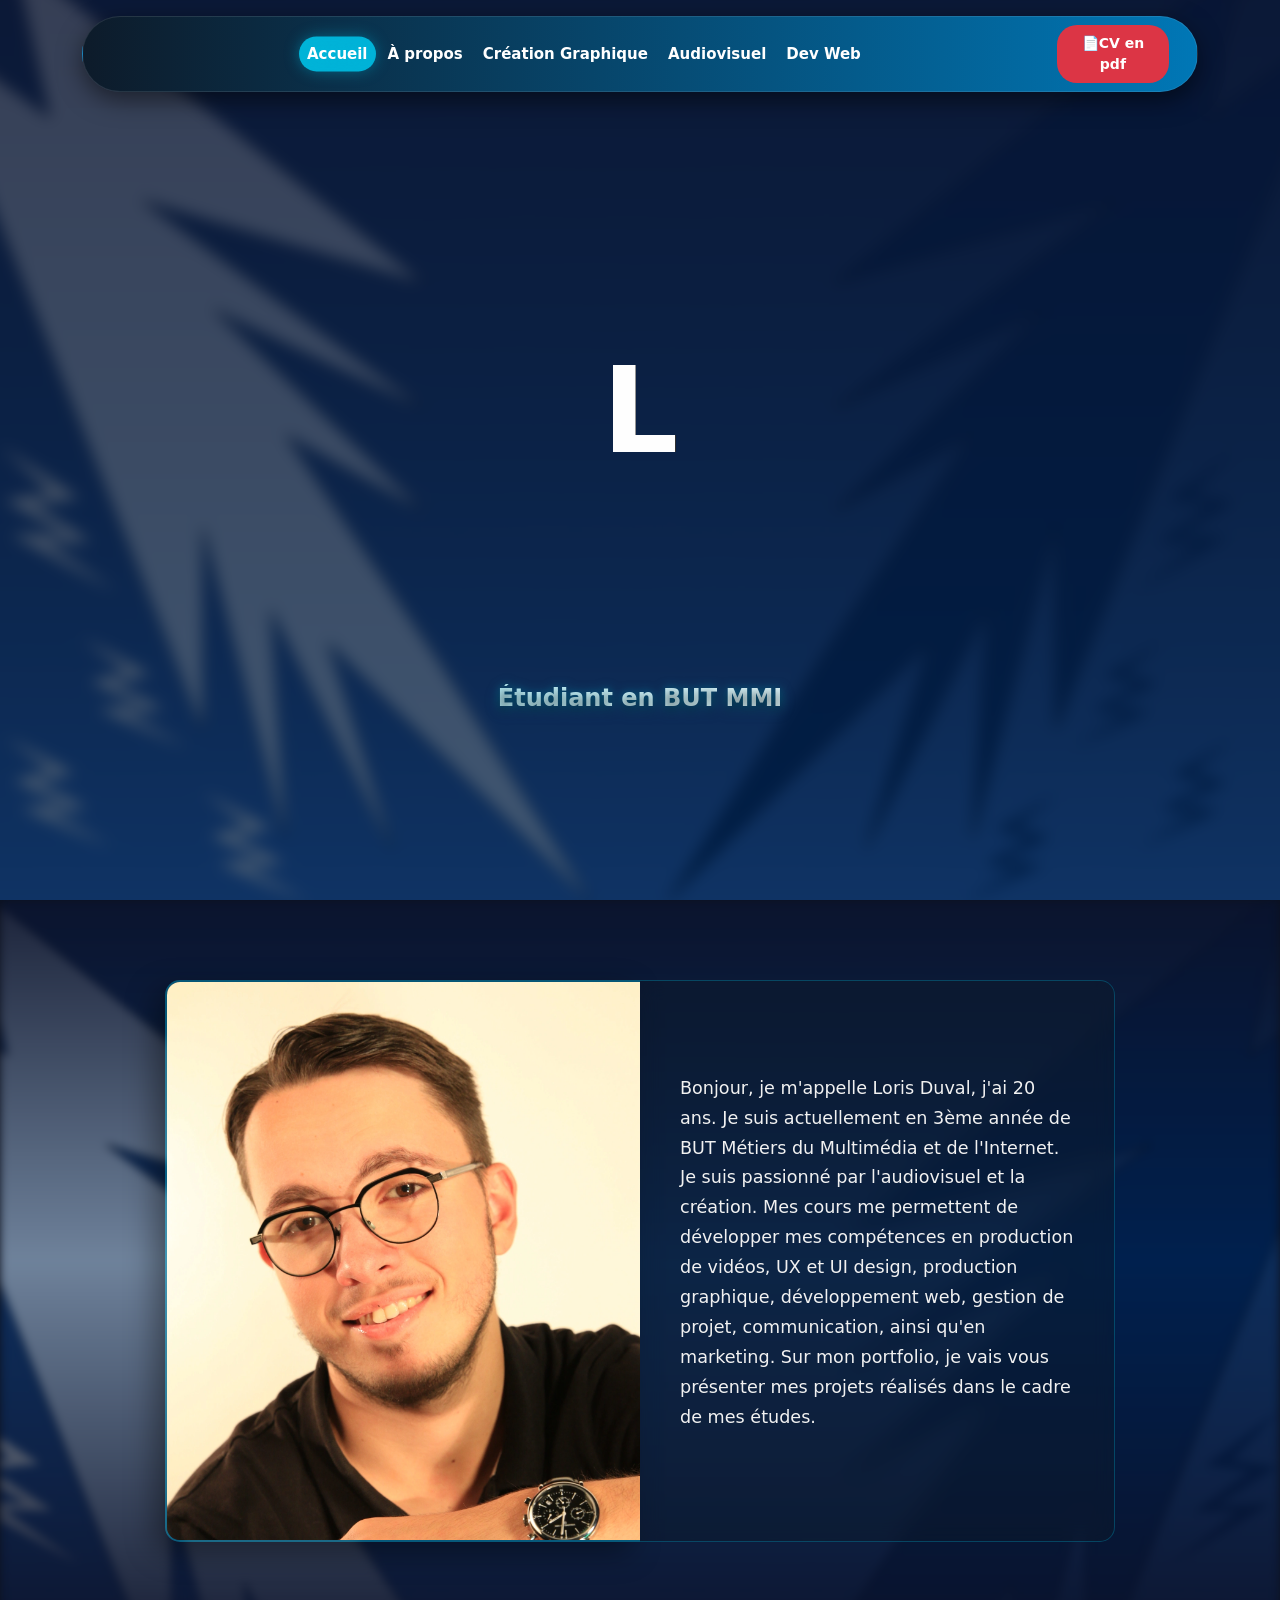
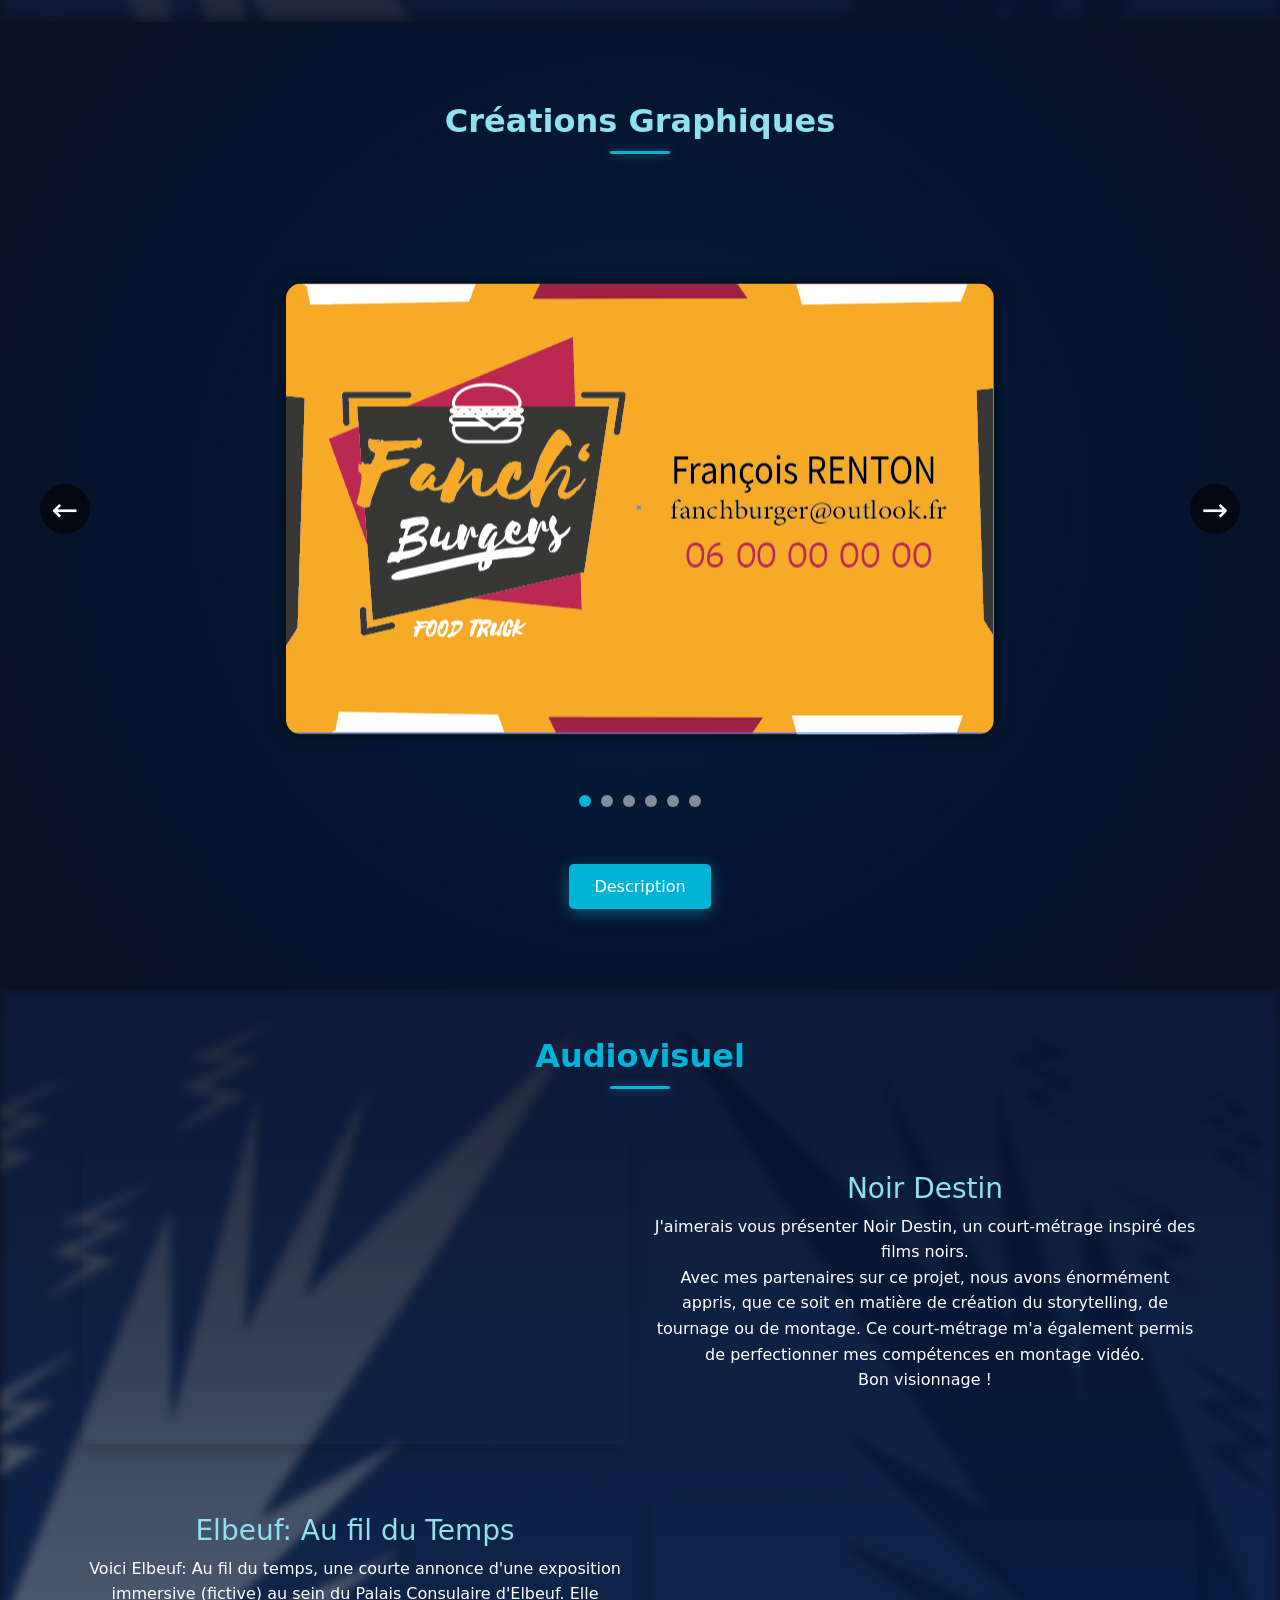
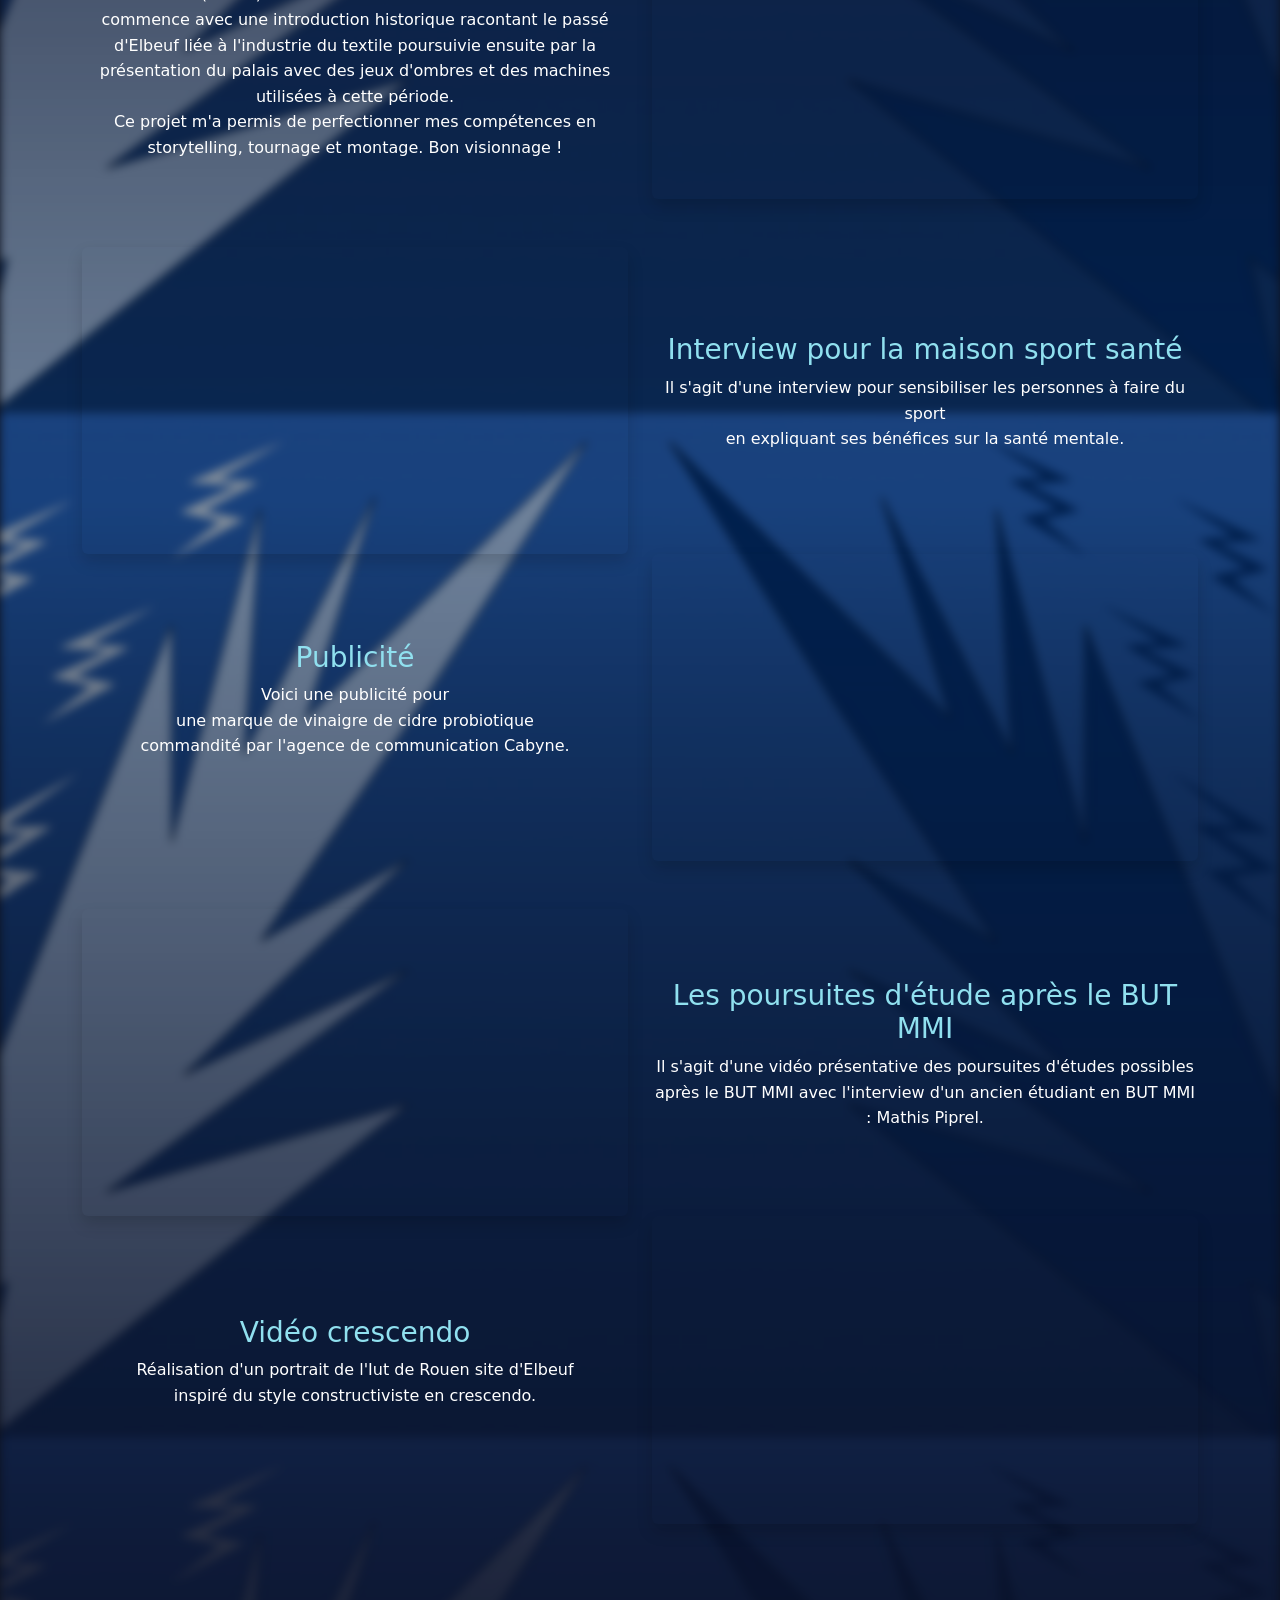
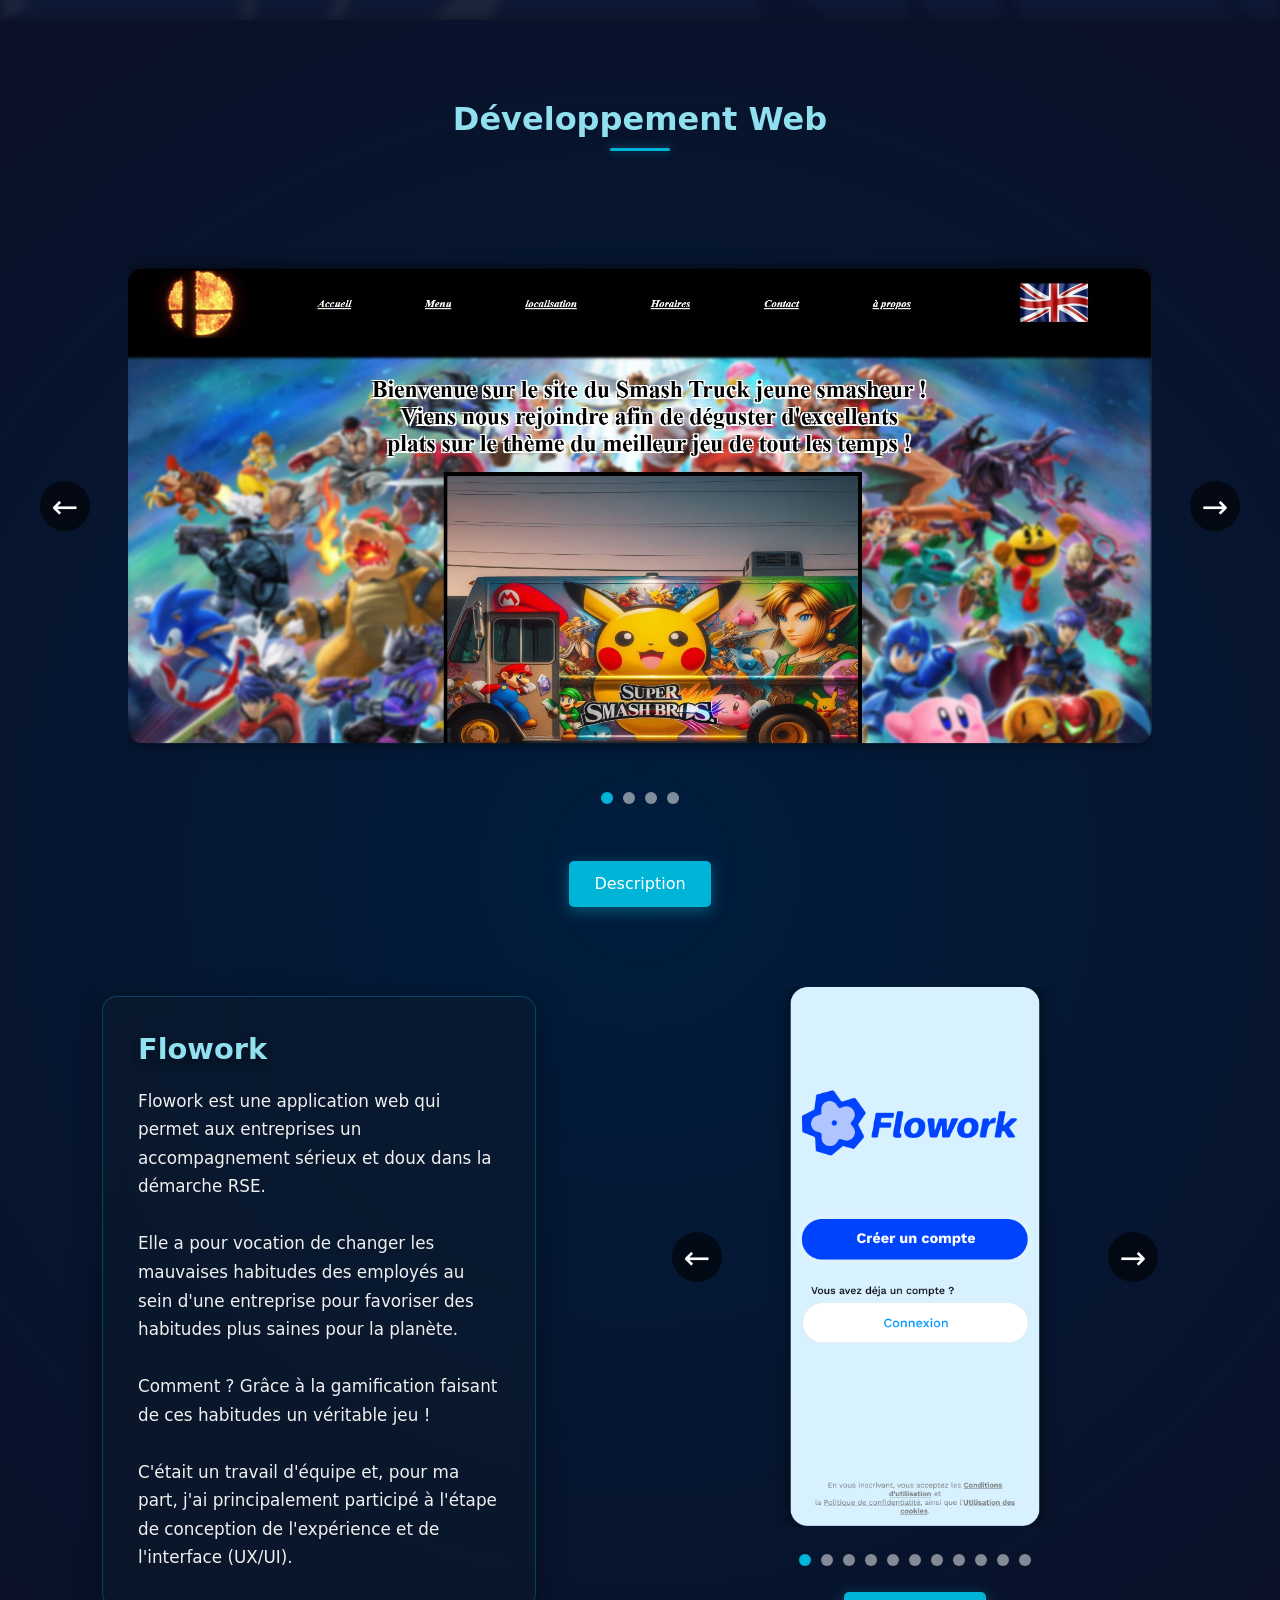
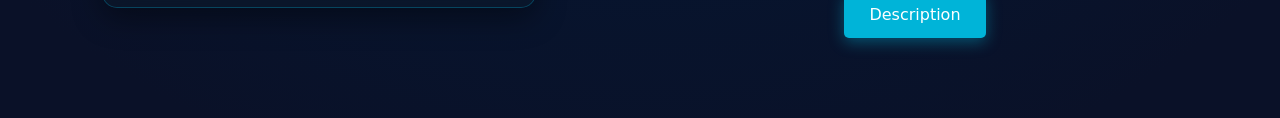
<file: index.html>
<!DOCTYPE html>
<html lang="fr">
<head>
  <meta charset="UTF-8" />
  <meta name="viewport" content="width=device-width, initial-scale=1.0" />
  <link href="https://cdn.jsdelivr.net/npm/bootstrap@5.3.0/dist/css/bootstrap.min.css" rel="stylesheet">
  <link rel="stylesheet" href="style.css" />
  <title>Loris Duval</title>
</head>
<body>

  <header class="fixed-top mt-3">
    <div class="container">
      <nav class="navbar navbar-expand-lg header-pill">
        <div class="container-fluid">
          
          <button class="navbar-toggler text-white border-0" type="button" data-bs-toggle="collapse" data-bs-target="#navbarNav" aria-controls="#navbarNav" aria-expanded="false" aria-label="Toggle navigation">
            <span class="navbar-toggler-icon" style="filter: invert(1);"></span>
          </button>

          <div class="collapse navbar-collapse justify-content-center position-relative" id="navbarNav">
            
            <div class="navbar-nav align-items-center w-100 justify-content-center">
              
              <div id="marker" class="d-none d-lg-block"></div>

              <a class="nav-link" href="#hero">Accueil</a>
              <a class="nav-link" href="#home">À propos</a>
              <a class="nav-link" href="#graph">Création Graphique</a>
              <a class="nav-link" href="#montage">Audiovisuel</a>
              <a class="nav-link" href="#dev">Dev Web</a>
            </div>

            <div class="navbar-nav mt-3 mt-lg-0 text-center">
               <a href="content/cv.pdf" download id="download-button" class="btn btn-danger btn-sm px-3 py-2 fw-bold">📄CV en pdf</a>
            </div>

          </div>
        </div>
      </nav>
    </div>
  </header>

  <section id="hero">
    <div class="hero-content text-center">
      <img src="img/logif.gif" alt="Animation Loris Duval" class="img-fluid hero-gif" />
      
      <h1 class="mt-4 neon-text">
        Étudiant en BUT MMI
      </h1>
    </div>
  </section>

  <section id="home" class="home-section">
    <div class="container">
      
      <div class="row g-0 justify-content-center home-limit-width">
        
        <div class="col-12 col-md-6 order-1 order-md-1">
          <div class="photo-container h-100">
            <img src="img/photo.webp" alt="Photo de Loris Duval" class="home-photo" />
          </div>
        </div>

        <div class="col-12 col-md-6 order-2 order-md-2">
          <div class="home-content h-100 d-flex align-items-center">
            <p>
              Bonjour, je m'appelle Loris Duval, j'ai 20 ans. Je suis actuellement en 3ème année de BUT Métiers du Multimédia et de l'Internet.<br>
              Je suis passionné par l'audiovisuel et la création. Mes cours me permettent de développer mes compétences en production de vidéos, UX et UI design,
              production graphique, développement web, gestion de projet, communication, ainsi qu'en marketing. Sur mon portfolio, je vais vous présenter mes projets
              réalisés dans le cadre de mes études.
            </p>
          </div>
        </div>

      </div>
    </div>
  </section>

  <section id="graph" class="fullpage">
    <h2>Créations Graphiques</h2>
    <div class="carousel">
      <div class="carousel-inner">
        <img src="img/fanch1.png" alt="Graphique 1" class="active" />
        <img src="img/FANCH2.png" alt="Graphique 2" />
        <img src="img/LorisParfume.png" alt="Graphique 3" />
        <img src="img/sephorapub.png" alt="Graphique 4" />
        <img src="img/bozzy.jpg" alt="Graphique 5" />
        <img src="img/elbeuf.jpg" alt="Graphique 6" />
      </div>

      <div class="carousel-controls">
        <button class="prev">←</button>
        <button class="next">→</button>
      </div>
      <div class="carousel-dots"></div>
    </div>
    <button class="description-btn" data-section="graph">Description</button>
  </section>

  <section id="montage" class="py-5 bg-dark text-white">
    <div class="container">
      
      <h2 class="text-center mb-5" style="color: #00b4d8;">Audiovisuel</h2>

      <div class="row align-items-center mb-5">
        <div class="col-lg-6 mb-3 mb-lg-0">
          <div class="ratio ratio-16x9 shadow rounded">
            <iframe 
              src="https://www.youtube.com/embed/GfVohEwZu34?rel=0" 
              title="Noir Destin" 
              allowfullscreen>
            </iframe>
          </div>
        </div>
        <div class="col-lg-6">
          <h3 style="color: #90e0ef;">Noir Destin</h3>
          <p>
            J'aimerais vous présenter Noir Destin, un court-métrage inspiré des films noirs.<br>
            Avec mes partenaires sur ce projet, nous avons énormément appris, que ce soit en matière de création du storytelling,
            de tournage ou de montage. Ce court-métrage m'a également permis de perfectionner mes compétences en montage vidéo.<br>
            Bon visionnage !
          </p>
        </div>
      </div>

      <div class="row align-items-center mb-5">
        <div class="col-lg-6 order-2 order-lg-1">
          <h3 style="color: #90e0ef;">Elbeuf: Au fil du Temps</h3>
          <p>
            Voici Elbeuf: Au fil du temps, une courte annonce d'une exposition immersive (fictive)
            au sein du Palais Consulaire d'Elbeuf. Elle commence avec une introduction historique
            racontant le passé d'Elbeuf liée à l'industrie du textile poursuivie ensuite par la présentation
            du palais avec des jeux d'ombres et des machines utilisées à cette période.<br>
            Ce projet m'a permis de perfectionner mes compétences en storytelling, tournage et montage. Bon visionnage !
          </p>
        </div>
        <div class="col-lg-6 order-1 order-lg-2 mb-3 mb-lg-0">
          <div class="ratio ratio-16x9 shadow rounded">
            <iframe 
              src="https://www.youtube.com/embed/4MyxgYy3cJk?rel=0" 
              title="Elbeuf: Au fil du Temps" 
              allowfullscreen>
            </iframe>
          </div>
        </div>
      </div>

      <div class="row align-items-center">
        <div class="col-lg-6 mb-3 mb-lg-0">
          <div class="ratio ratio-16x9 shadow rounded">
            <iframe 
              src="https://www.youtube.com/embed/U5rx9ek1AcU?rel=0" 
              title="Interview pour la maison sport santé" 
              allowfullscreen>
            </iframe>
          </div>
        </div>
        <div class="col-lg-6">
          <h3 style="color: #90e0ef;">Interview pour la maison sport santé</h3>
          <p>
            Il s'agit d'une interview pour sensibiliser les personnes à faire du sport <br> 
            en expliquant ses bénéfices sur la santé mentale.
          </p>
        </div>
      </div>

      <div class="row align-items-center mb-5">
        <div class="col-lg-6 order-2 order-lg-1">
          <h3 style="color: #90e0ef;">Publicité</h3>
          <p>
            Voici une publicité pour<br>
            une marque de vinaigre de cidre probiotique<br>
            commandité par l'agence de communication Cabyne.
          </p>
        </div>
        <div class="col-lg-6 order-1 order-lg-2 mb-3 mb-lg-0">
          <div class="ratio ratio-16x9 shadow rounded">
            <iframe 
              src="https://www.youtube.com/embed/yxSLMz3zsLk" 
              title="Publicité pour Poume" 
              allowfullscreen>
            </iframe>
          </div>
        </div>
      </div>

      <div class="row align-items-center">
        <div class="col-lg-6 mb-3 mb-lg-0">
          <div class="ratio ratio-16x9 shadow rounded">
            <iframe 
              src="https://www.youtube.com/embed/O__J09EC1zU" 
              title="Les poursuites d'étude après le BUT MMI" 
              allowfullscreen>
            </iframe>
          </div>
        </div>
        <div class="col-lg-6">
          <h3 style="color: #90e0ef;">Les poursuites d'étude après le BUT MMI</h3>
          <p>
            Il s'agit d'une vidéo présentative des poursuites d'études possibles<br>
            après le BUT MMI avec l'interview d'un ancien étudiant en BUT MMI : Mathis Piprel.
          </p>
        </div>
      </div>

      <div class="row align-items-center mb-5">
        <div class="col-lg-6 order-2 order-lg-1">
          <h3 style="color: #90e0ef;">Vidéo crescendo</h3>
          <p>
            Réalisation d'un portrait de l'Iut de Rouen site d'Elbeuf<br>inspiré du style constructiviste en crescendo.
          </p>
        </div>
        <div class="col-lg-6 order-1 order-lg-2 mb-3 mb-lg-0">
          <div class="ratio ratio-16x9 shadow rounded">
            <iframe 
              src="https://www.youtube.com/embed/bohGk4SsSss" 
              title="Vidéo crescendo" 
              allowfullscreen>
            </iframe>
          </div>
        </div>
      </div>

    </div>
  </section>

  <section id="dev" class="fullpage">
    <h2>Développement Web</h2>
    <div class="carousel">
      <div class="carousel-inner">
        <a href="site/foodtruck/index.html">
          <img src="img/truck.jpg" alt="Dev Web 1">
        </a>
        <img src="img/connexionBDD.jpg" alt="Dev Web 2" />
        <img src="img/listebdd.jpg" alt="Dev Web 3" />
        <img src="img/admin.jpg" alt="Dev Web 4" />
      </div>
      <div class="carousel-controls">
        <button class="prev">←</button>
        <button class="next">→</button>
      </div>
      <div class="carousel-dots"></div>
    </div>
    <button class="description-btn" data-section="dev">Description</button>

    <div class="container project-showcase" id="flowork">
      <div class="row align-items-center gy-4">

        <div class="col-lg-5">
          <div class="project-info">
            <h3>Flowork</h3>
            <p>
              Flowork est une application web qui permet aux entreprises un accompagnement sérieux et doux dans la démarche RSE.<br><br>
              Elle a pour vocation de changer les mauvaises habitudes des employés au sein d'une entreprise pour favoriser des
              habitudes plus saines pour la planète.<br><br>
              Comment ? Grâce à la gamification faisant de ces habitudes un véritable jeu !<br><br>
              C'était un travail d'équipe et, pour ma part, j'ai principalement participé à l'étape de conception de l'expérience et de l'interface (UX/UI).
            </p>
          </div>
        </div>

        <div class="col-lg-6 offset-lg-1 project-carousel-col">
          <div class="carousel project-carousel">
            <div class="carousel-inner">
              <img src="img/flowork/Flowork.png" alt="Flowork - Logo" class="active" />
              <img src="img/flowork/Login.png" alt="Flowork - Connexion" />
              <img src="img/flowork/Sign_up.png" alt="Flowork - Inscription" />
              <img src="img/flowork/Home.png" alt="Flowork - Accueil" />
              <img src="img/flowork/Défis.png" alt="Flowork - Défis" />
              <img src="img/flowork/Classement_User.png" alt="Flowork - Classement employés" />
              <img src="img/flowork/Classement_entreprise.png" alt="Flowork - Classement entreprise" />
              <img src="img/flowork/Classement_Admin.png" alt="Flowork - Classement admin" />
              <img src="img/flowork/Mois.png" alt="Flowork - Statistiques entreprise" />
              <img src="img/flowork/Admin.png" alt="Flowork - Interface admin" />
              <img src="img/flowork/Profil.png" alt="Flowork - Profil" />
            </div>
            <div class="carousel-controls">
              <button class="prev">←</button>
              <button class="next">→</button>
            </div>
          </div>
          <div class="carousel-dots"></div>
          <button class="description-btn" data-section="flowork">Description</button>
        </div>

      </div>
    </div>
  </section>

  <div id="modal" class="modal hidden">
    <div class="modal-content">
      <span class="close-button">&times;</span>
      <p id="modal-text"></p>
    </div>
  </div>

  <script src="https://cdn.jsdelivr.net/npm/bootstrap@5.3.0/dist/js/bootstrap.bundle.min.js"></script>
  <script src="site.js" defer></script>
</body>
</html>
</file>
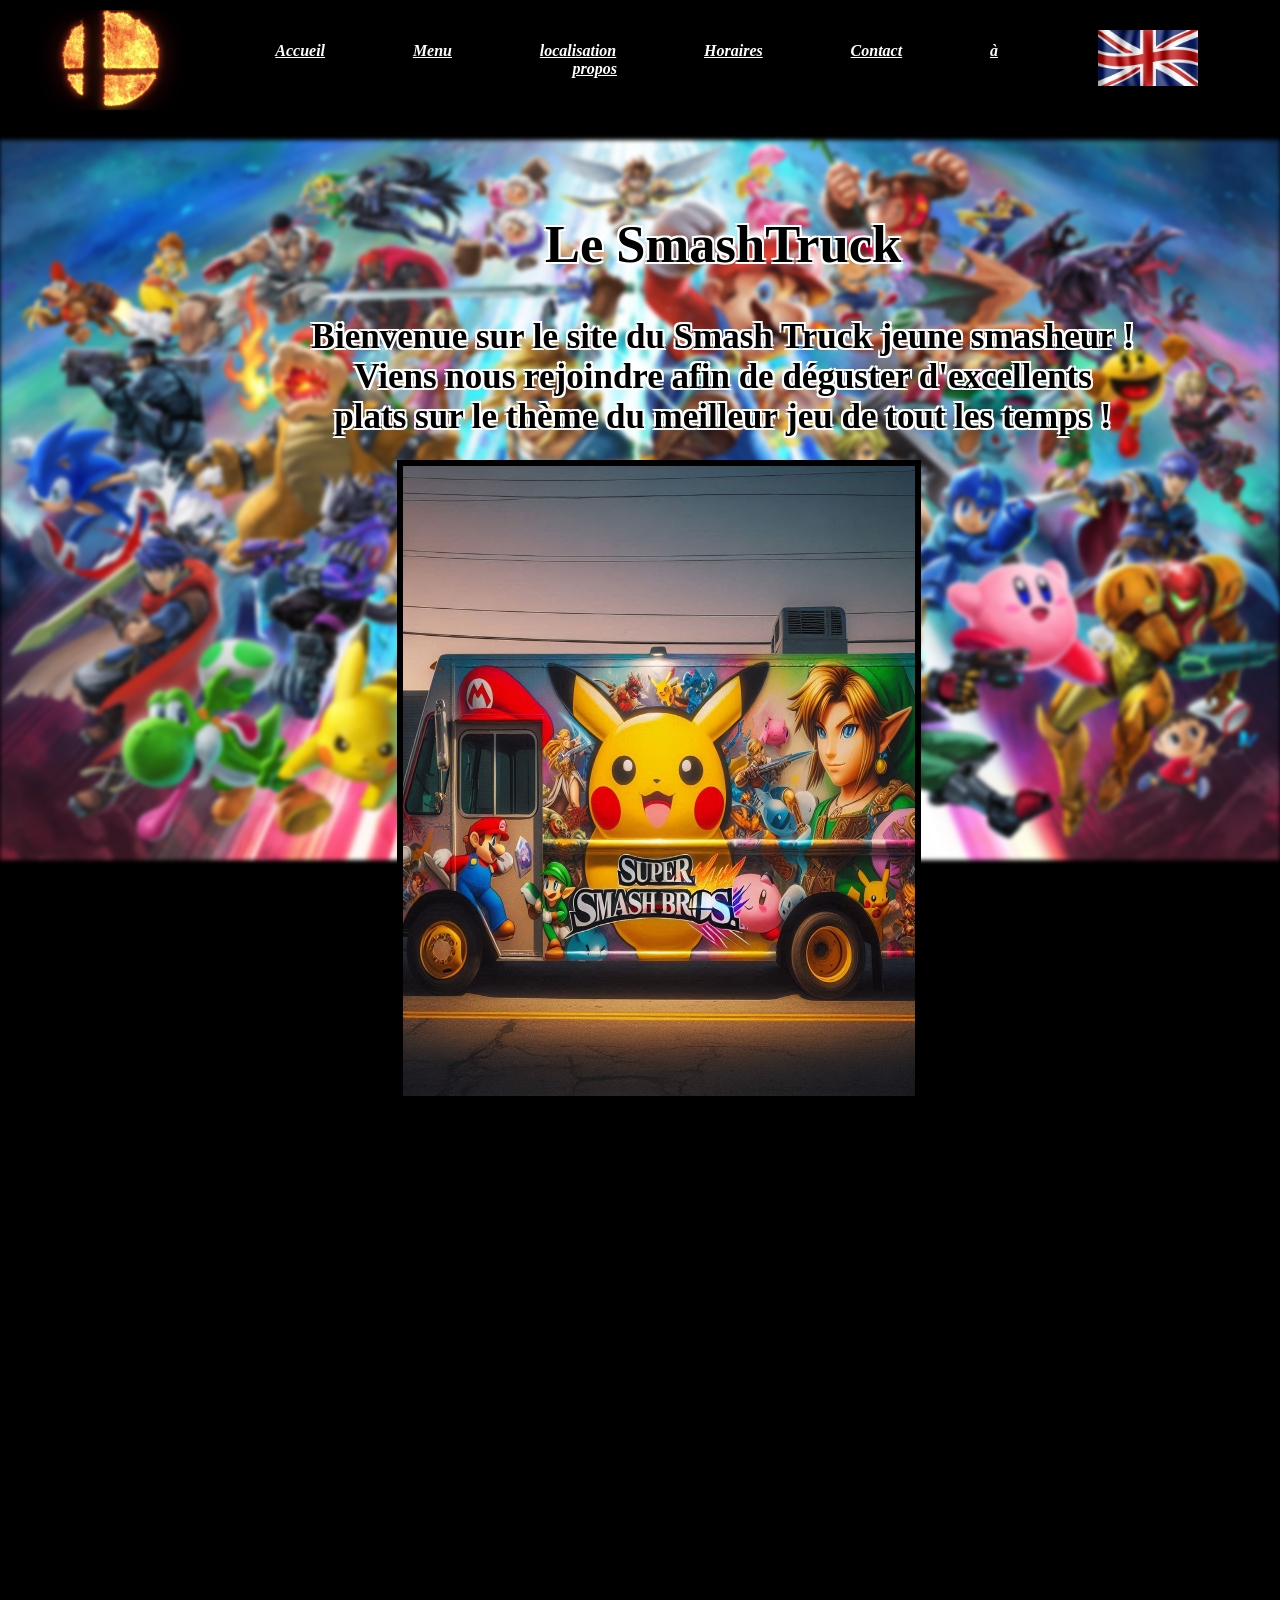
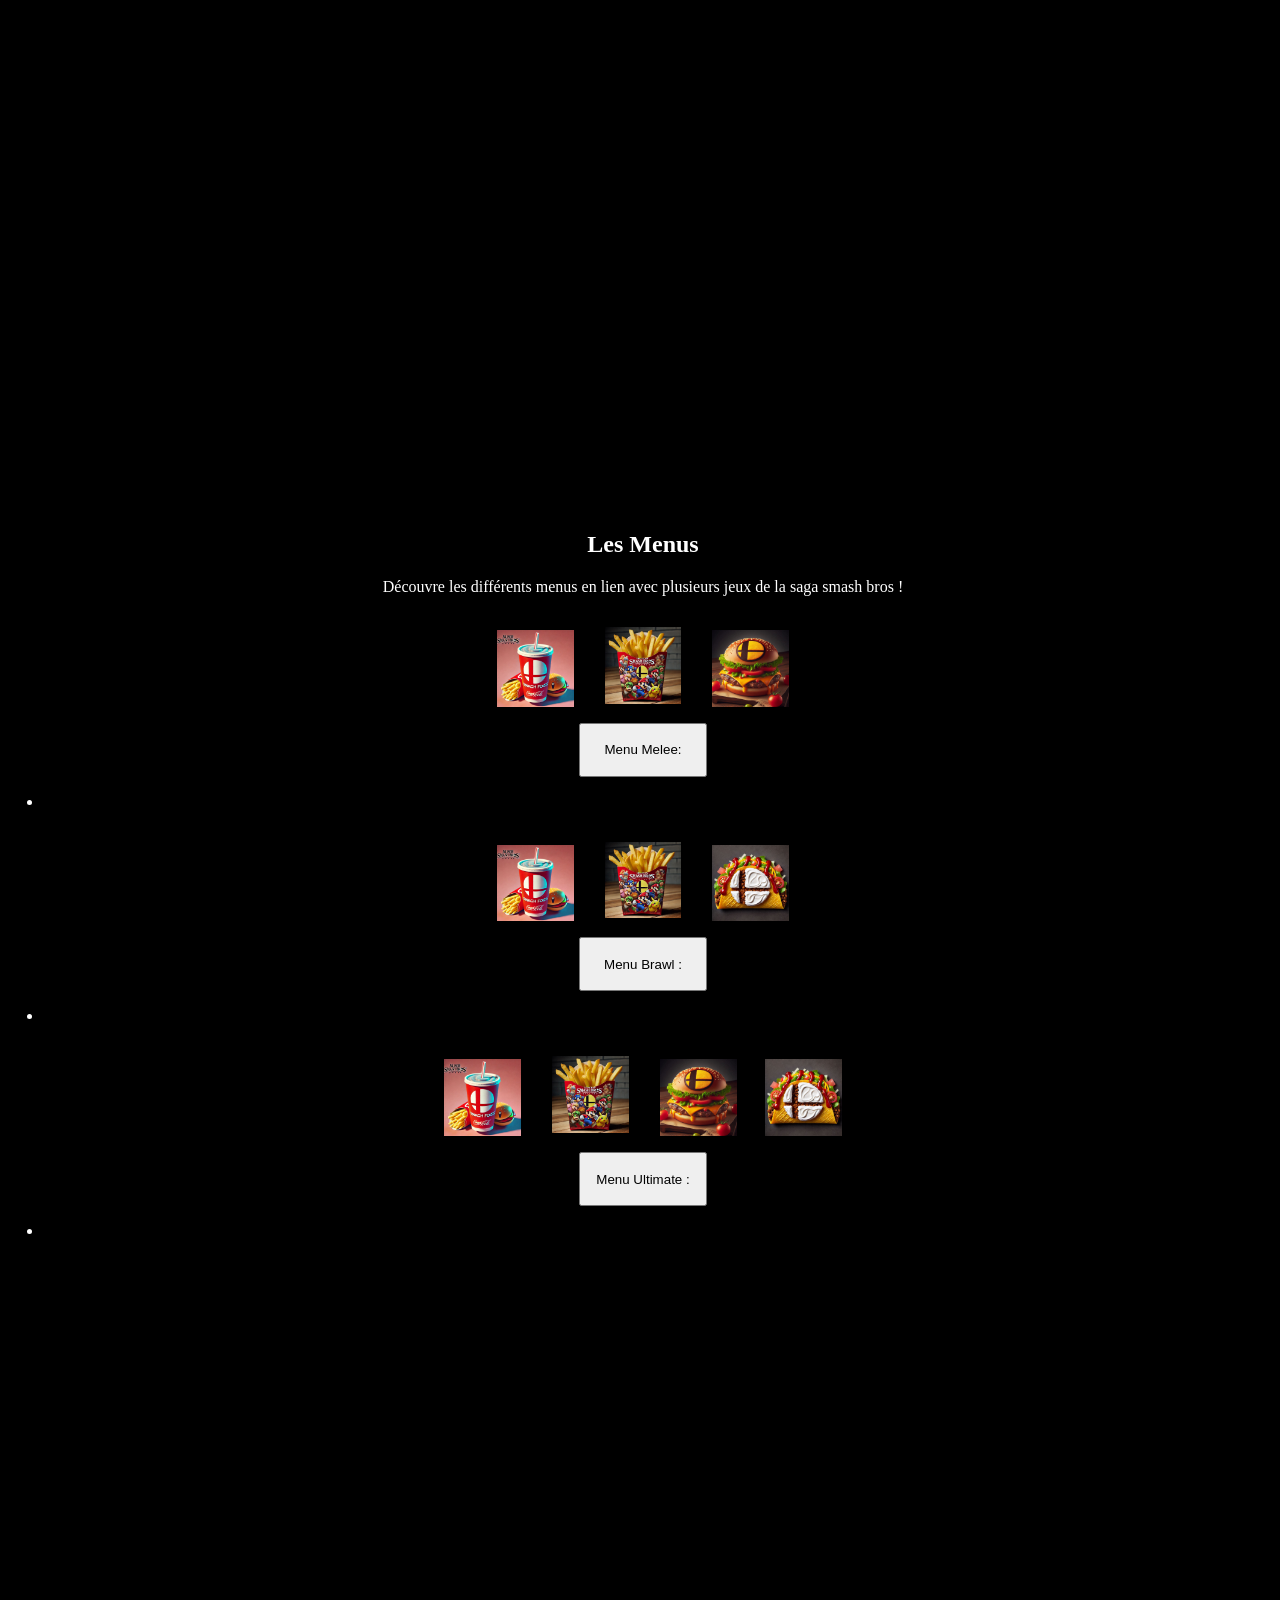
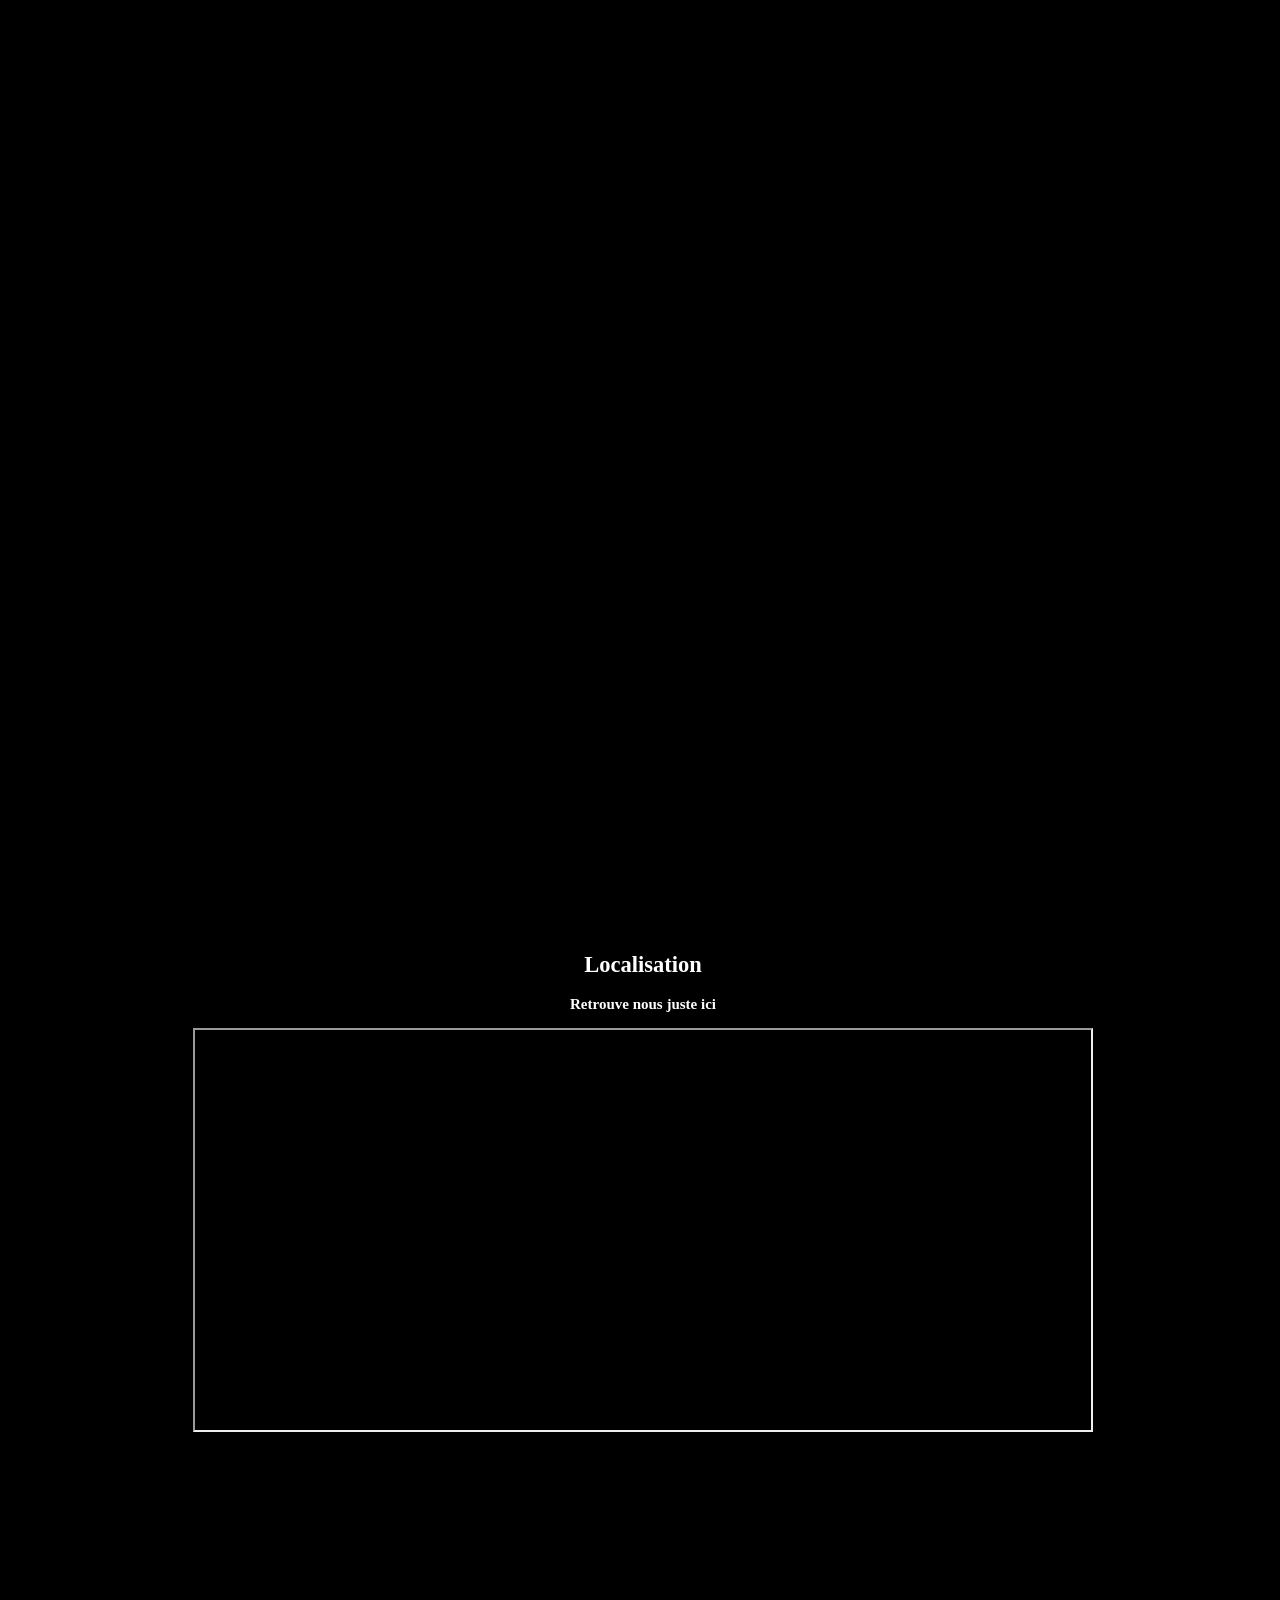
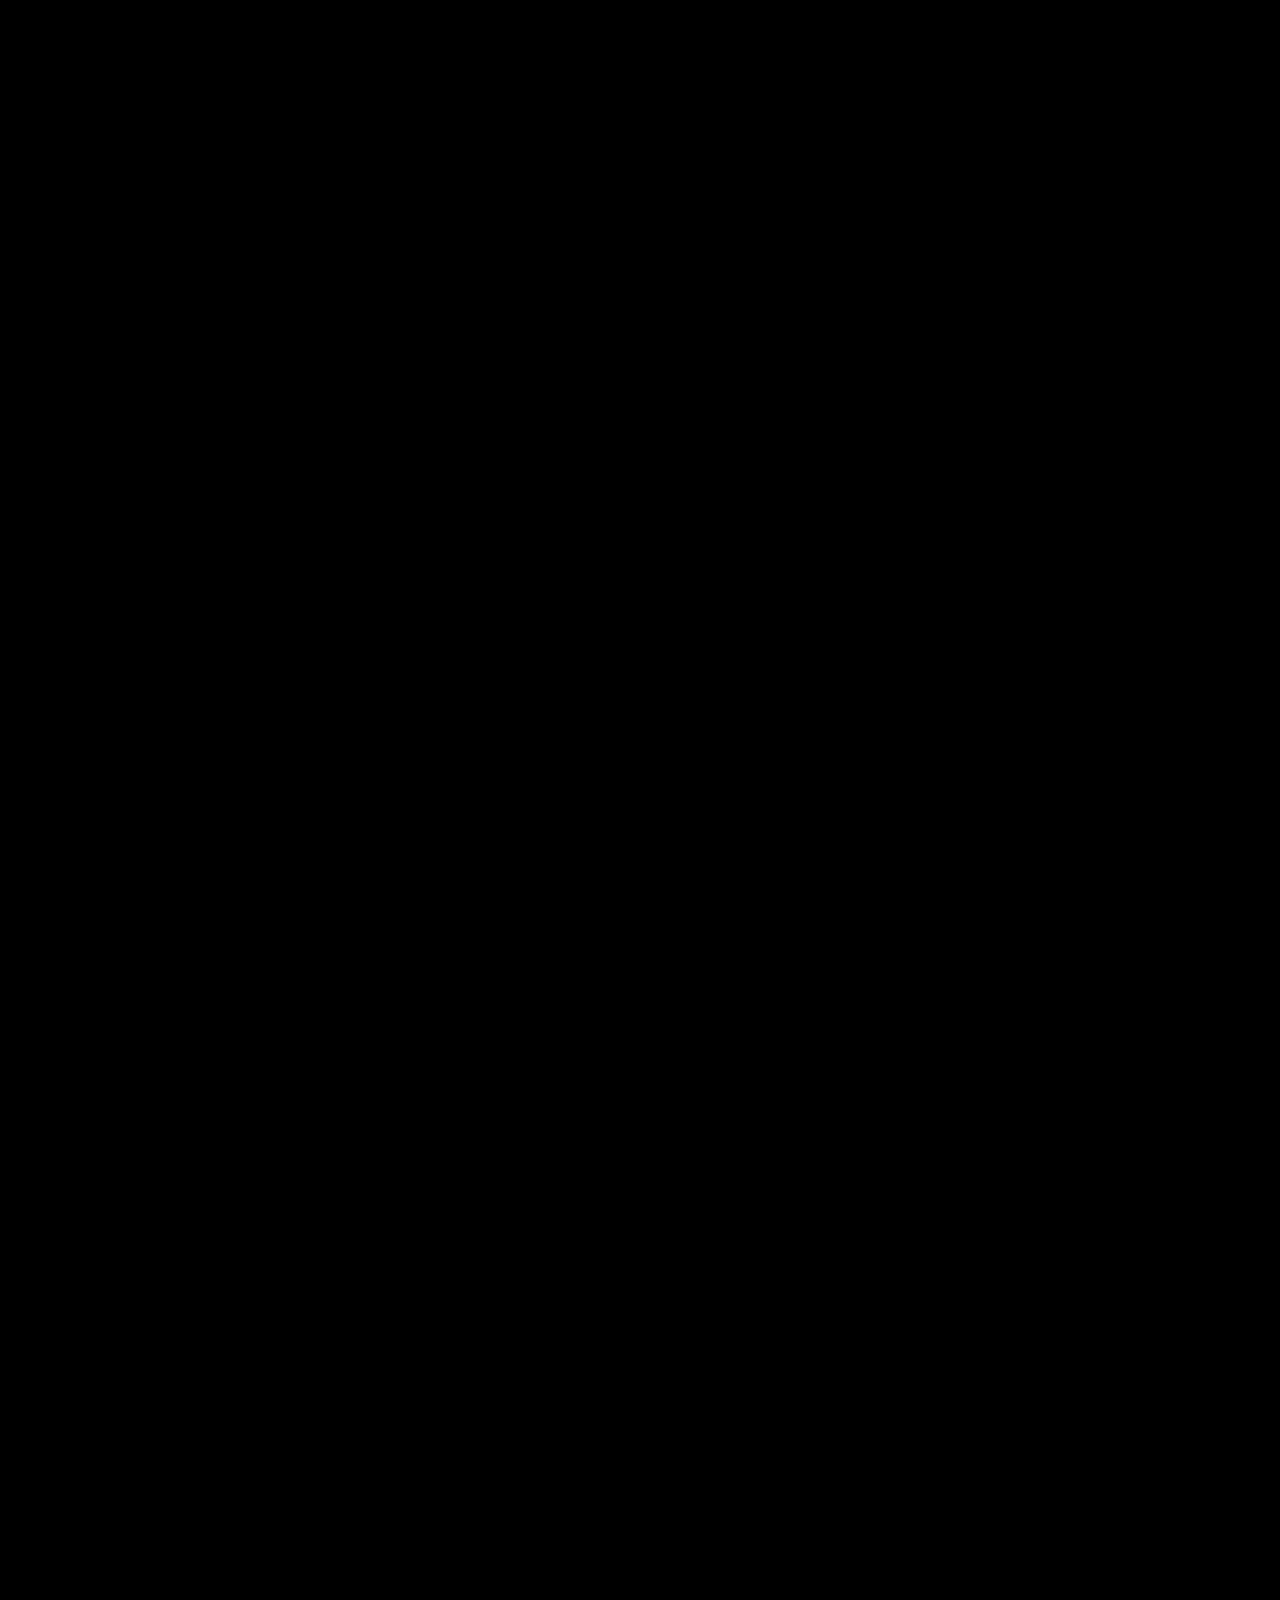
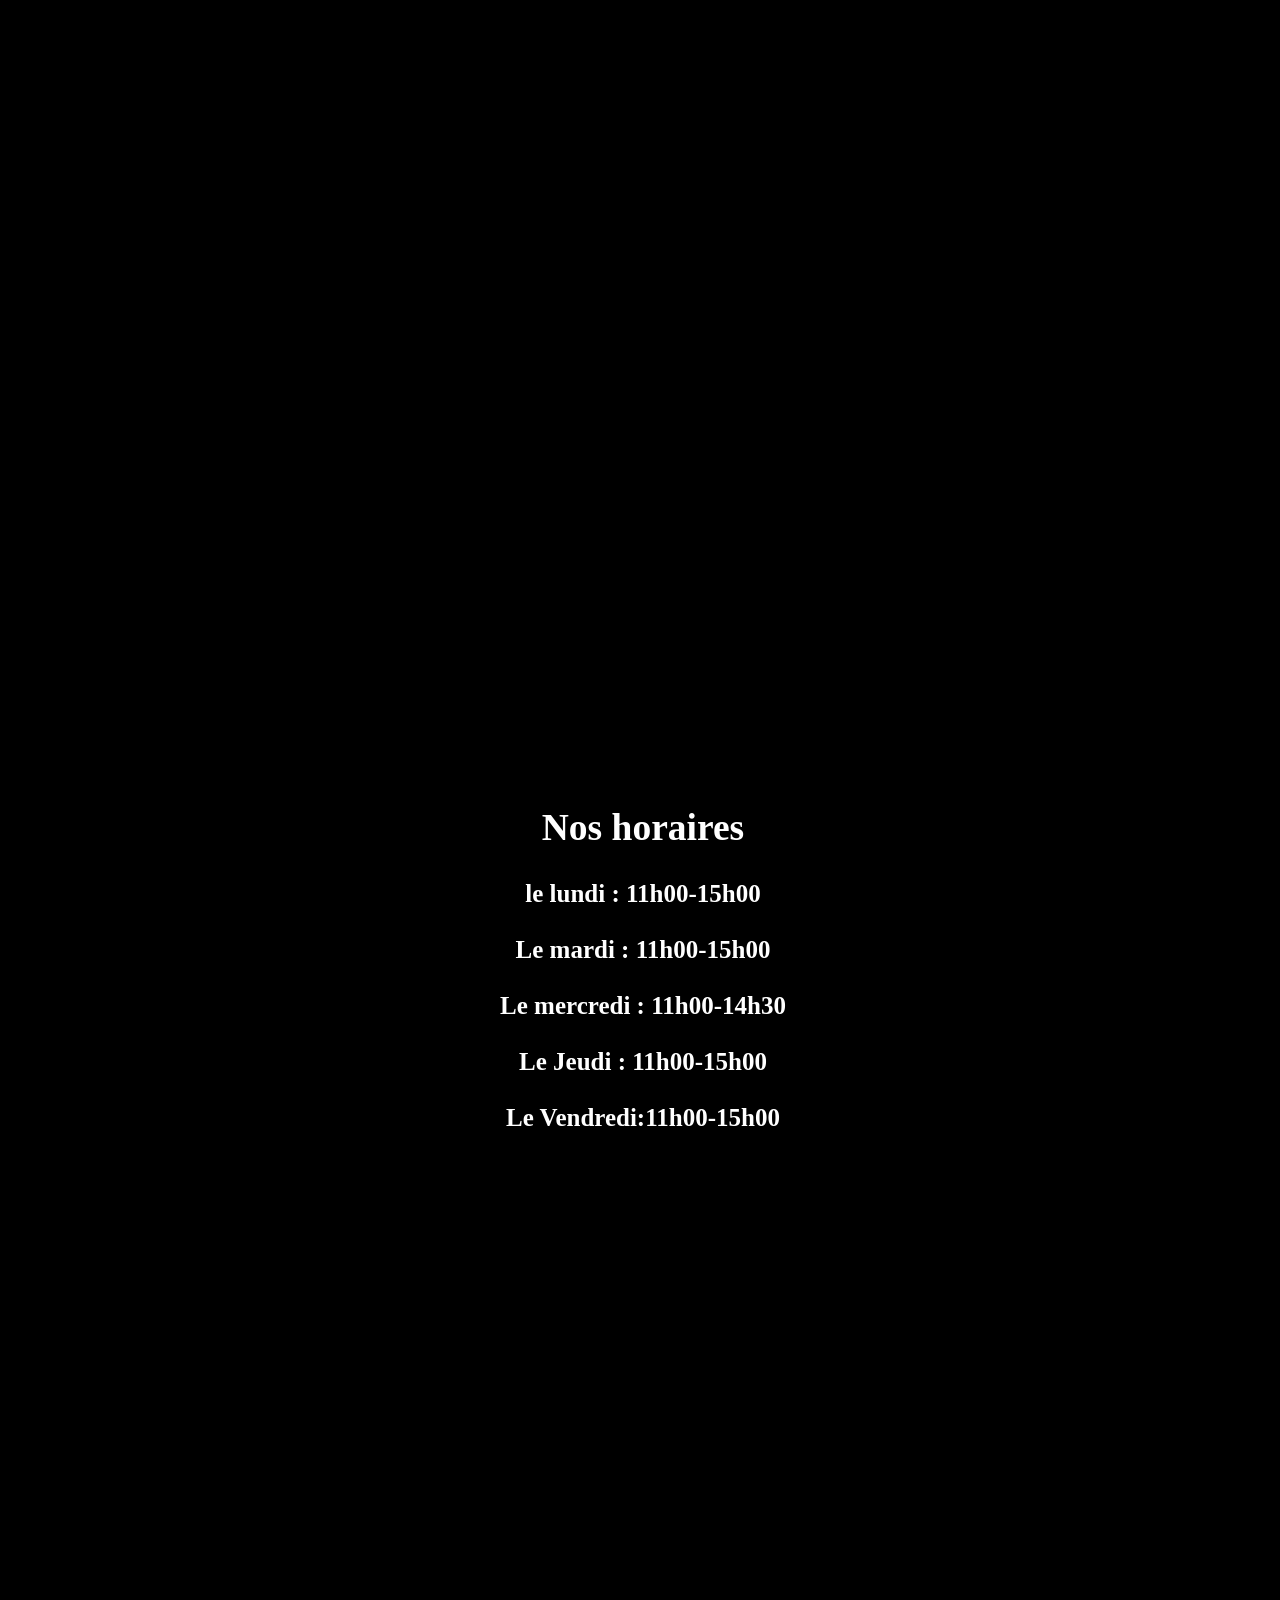
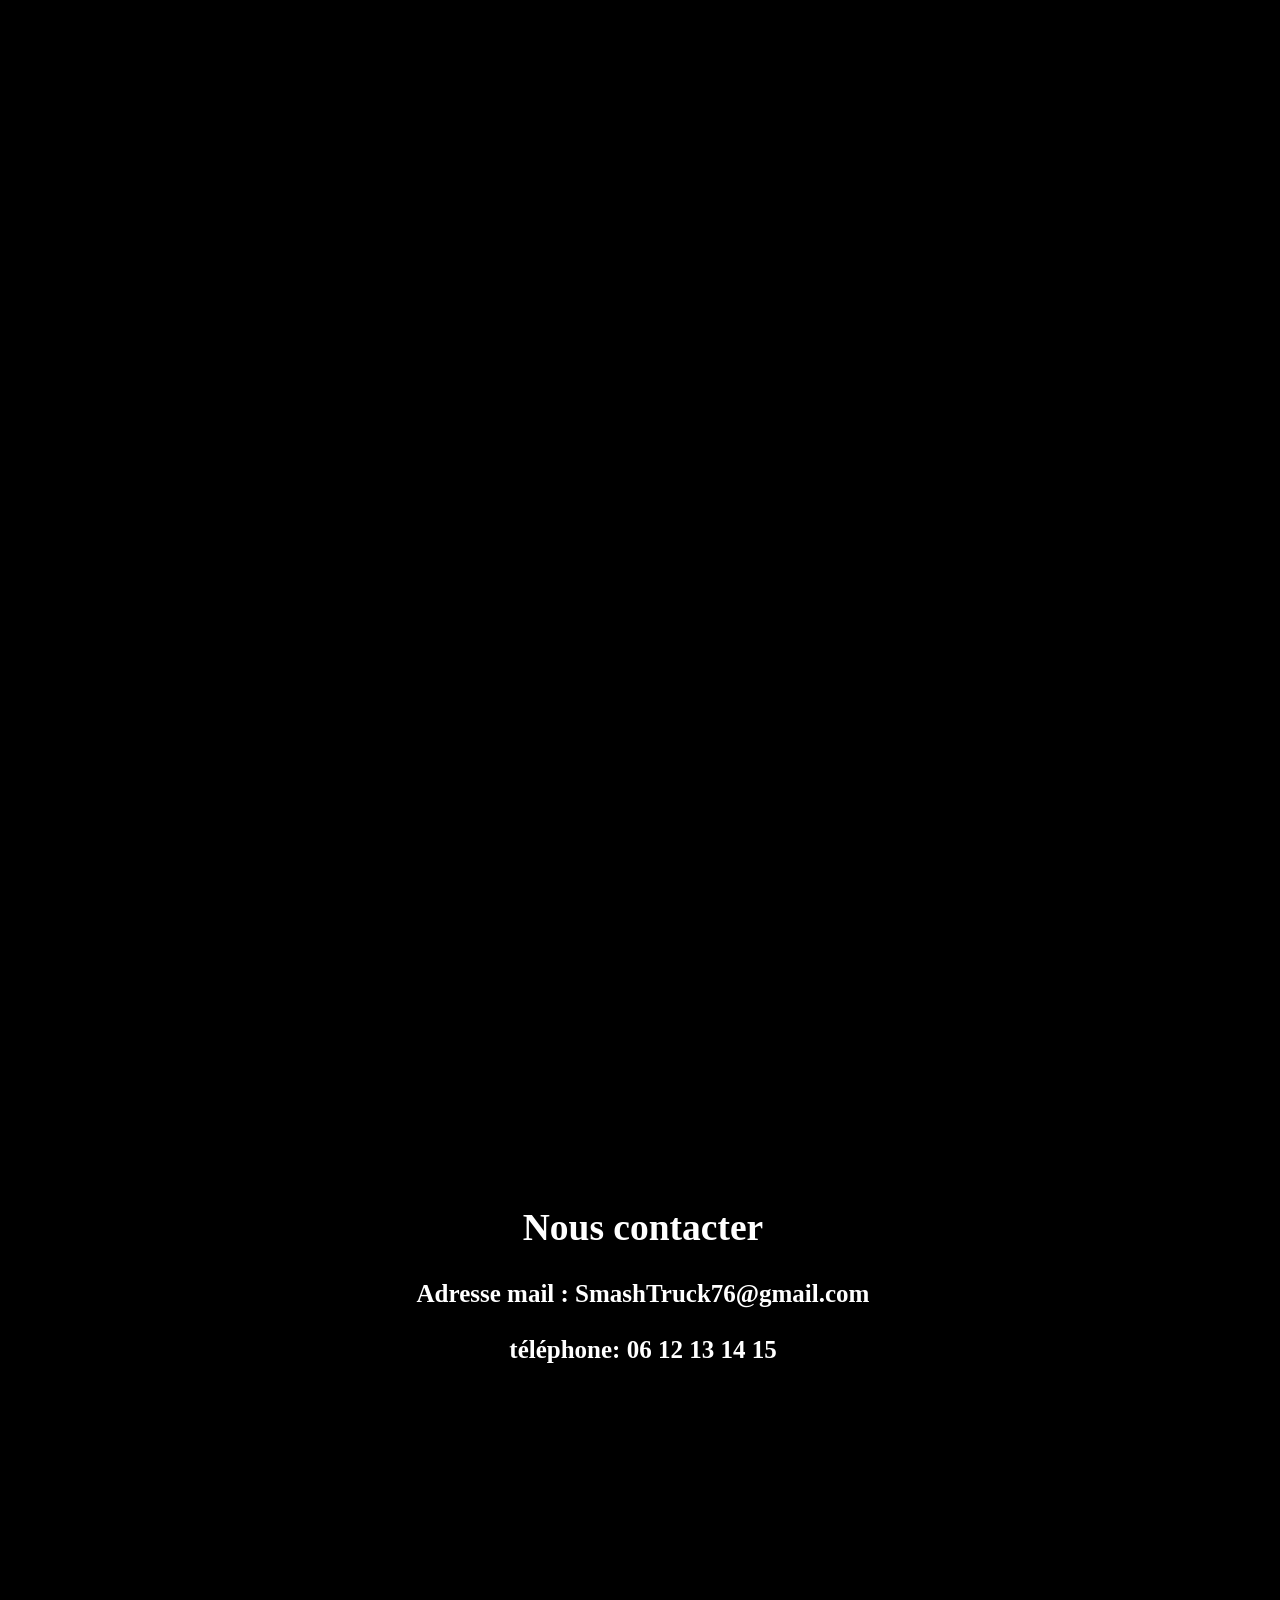
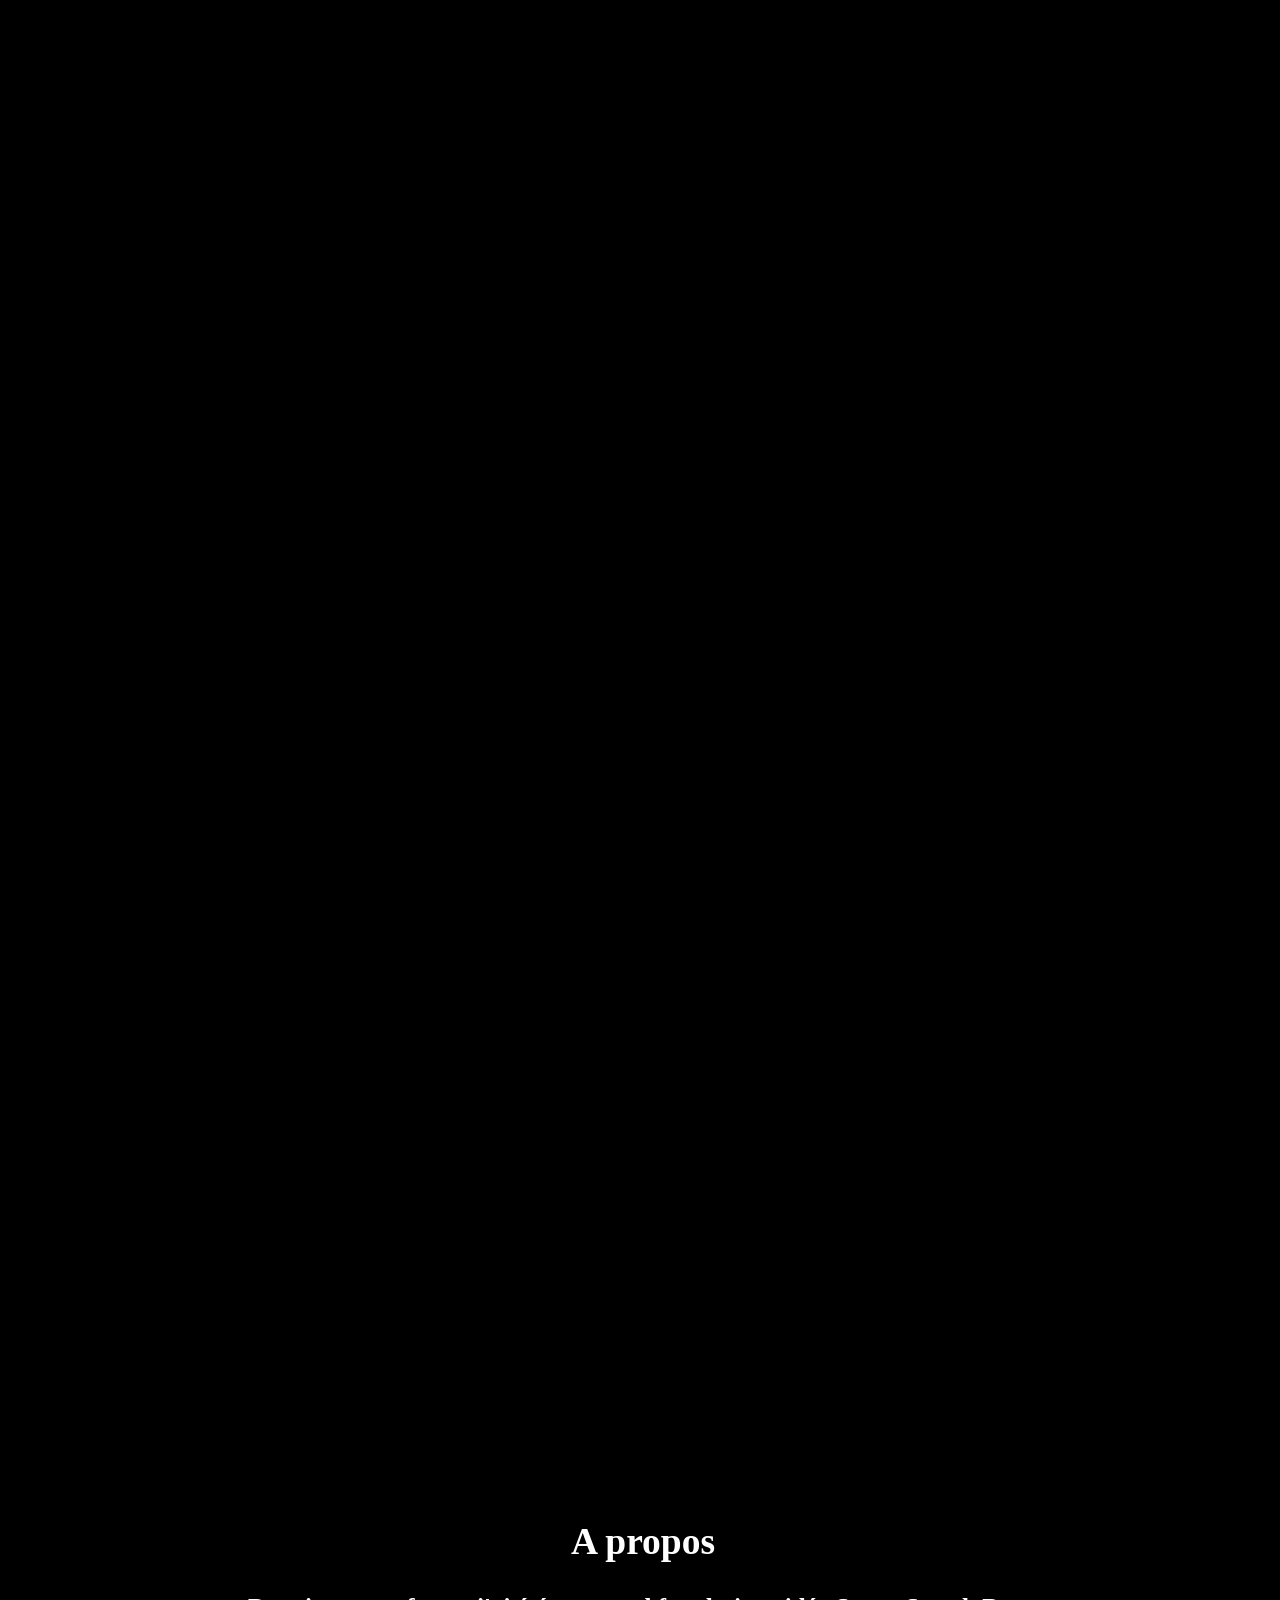
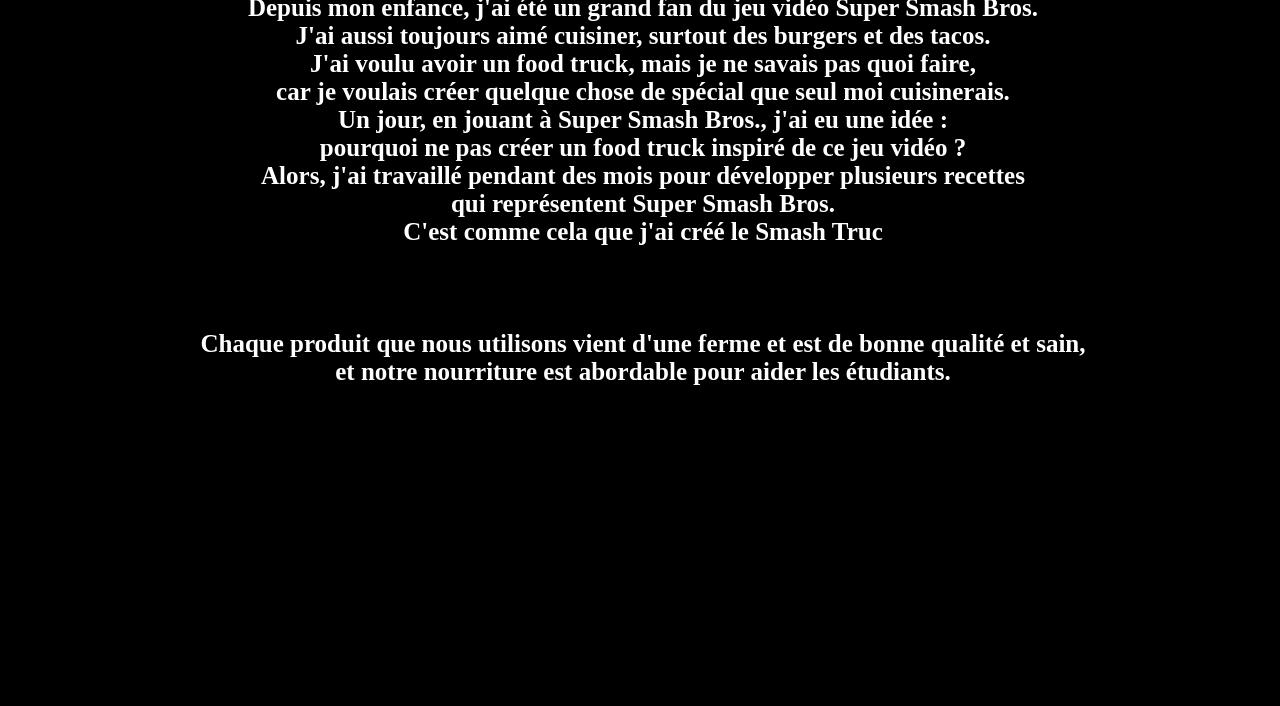
<file: site/foodtruck/index.html>
<!DOCTYPE html>
<html lang="en">
<head>
    <meta charset="UTF-8">
    <meta name="viewport" content="width=device-width, initial-scale=1.0">
    <link rel="stylesheet" href="style.css">  <!-- associe au document style.css -->
    <title>SmashTruck</title>
</head>
<body>
   
    <header>

        <div class="header__top"> 
            <img src="img/logosmash.jpg" alt="logo" class="logo">  <!-- insert une image-->
            <nav>
                <a href="#home">Accueil</a>  <!-- ces lignes créent divert sections qui nous permettent de nous rediriger directement à la section voulu-->
                <a href="#menu">Menu</a>
                <a href="#loc">localisation</a>
                <a href="#horaires">Horaires</a>
                <a href="#contact">Contact</a>
                <a href="#info">à propos</a>
            </nav>
            <a href="index2.html"><img src="img/anglais.avif" id ="language" alt="anglais"></a> <!-- nous permet d'aller sur la page index2.html en cliquant sur l'image-->
        </div>
        
         
    </header>

    <section id="home" class="Section"> <!-- Dit où ce situe la section home afin de nour rediriger dessus en cliquant sur le bouton Accueil-->
        <h2>Le SmashTruck</h2>
        <p> Bienvenue sur le site du Smash Truck jeune smasheur ! <br> Viens nous rejoindre afin de déguster d'excellents <br> plats sur le thème du meilleur jeu de tout les temps !  </p>
        
    </section>

        <img src="img/TRUCKSMASH.png" alt="truck" class="smashtruck">
        <img src="img/smashbros.avif" alt="Background" id="blur">

    <section id="menu" class="Section">
        <h2><br><br><br><br>Les Menus</h2>  
        
        <p>Découvre les différents menus en lien avec plusieurs jeux de la saga smash bros !</p>
                <img src="img/boisson.png" alt="food" class="boisson">
                <img src="img/frite.png" alt="food"  class="frite">
                <img src="img/burger.png" alt="food" class="burger"> <br>
                <button id ="b1">Menu Melee:</button> <!-- crée le bouton b1 sur lequel est écrit "Menu Melee"-->
               <ul> <li id="t1"></li> </ul>

                <img src="img/boisson.png" alt="food" class="boisson">
                <img src="img/frite.png" alt="food" class="frite">
                <img src="img/tacos.png" alt="food" class="tacos"> <br>
                <button id ="b2">Menu Brawl :</button>
               <ul> <li id="t2"></li> </ul>

                <img src="img/boisson.png" alt="food" class="boisson">
                <img src="img/frite.png" alt="food" class="frite">
                <img src="img/burger.png" alt="food" class="burger">
                <img src="img/tacos.png" alt="food" class="tacos"> <br>
                <button id ="b3">Menu Ultimate :</button>
                <ul><li id="t3"></li></ul>
        </section>
    
    

<section id="loc" class="Section">
    <h2><br><br><br><br><br>Localisation</h2>
    <p>Retrouve nous juste ici</p>
    <iframe src="https://www.google.com/maps/embed?pb=!1m18!1m12!1m3!1d2602.557192711109!2d1.0024307760860371!3d49.2847872713931!2m3!1f0!2f0!3f0!3m2!1i1024!2i768!4f13.1!3m3!1m2!1s0x47e11ed4287dd85b%3A0xdeee92ad879e5f1d!2sIUT%20de%20Rouen%2C%20campus%20d&#39;Elbeuf%20-%20D%C3%A9pts%20M%C3%A9tiers%20du%20Multim%C3%A9dia%20et%20de%20l&#39;Internet%2C%20et%20R%C3%A9seaux%20%26%20T%C3%A9l%C3%A9communications!5e0!3m2!1sfr!2sfr!4v1733411375087!5m2!1sfr!2sfr" id="map"></iframe>
</section>


<section id="horaires" class="section">
    <h2><br><br><br><br>Nos horaires</h2>
    <p>le lundi : 11h00-15h00<br><br>Le mardi : 11h00-15h00<br><br>Le mercredi : 11h00-14h30<br><br>Le Jeudi : 11h00-15h00<br><br>Le Vendredi:11h00-15h00 </p>
</section>


<section id="contact" class="Section">
    <h2><br><br><br><br>Nous contacter</h2>
    <p>Adresse mail : SmashTruck76@gmail.com<br><br>téléphone: 06 12 13 14 15</p>
</section>
<section id="info" class="Section">
    <h2><br><br>A propos</h2>
    <p>
        
Depuis mon enfance, j'ai été un grand fan du jeu vidéo Super Smash Bros.<br>
J'ai aussi toujours aimé cuisiner, surtout des burgers et des tacos.<br>
J'ai voulu avoir un food truck, mais je ne savais pas quoi faire, <br>
car je voulais créer quelque chose de spécial que seul moi cuisinerais.<br>
Un jour, en jouant à Super Smash Bros., j'ai eu une idée : <br>
pourquoi ne pas créer un food truck inspiré de ce jeu vidéo ? <br>
Alors, j'ai travaillé pendant des mois pour développer plusieurs recettes<br>
qui représentent Super Smash Bros.<br>
C'est comme cela que j'ai créé le Smash Truc<br><br><br><br>

Chaque produit que nous utilisons vient d'une ferme et est de bonne qualité et sain,<br>
et notre nourriture est abordable pour aider les étudiants.




</section>

<script src="site.js"></script> <!-- associe au document javascript site.js-->
</body>
</html>
</file>
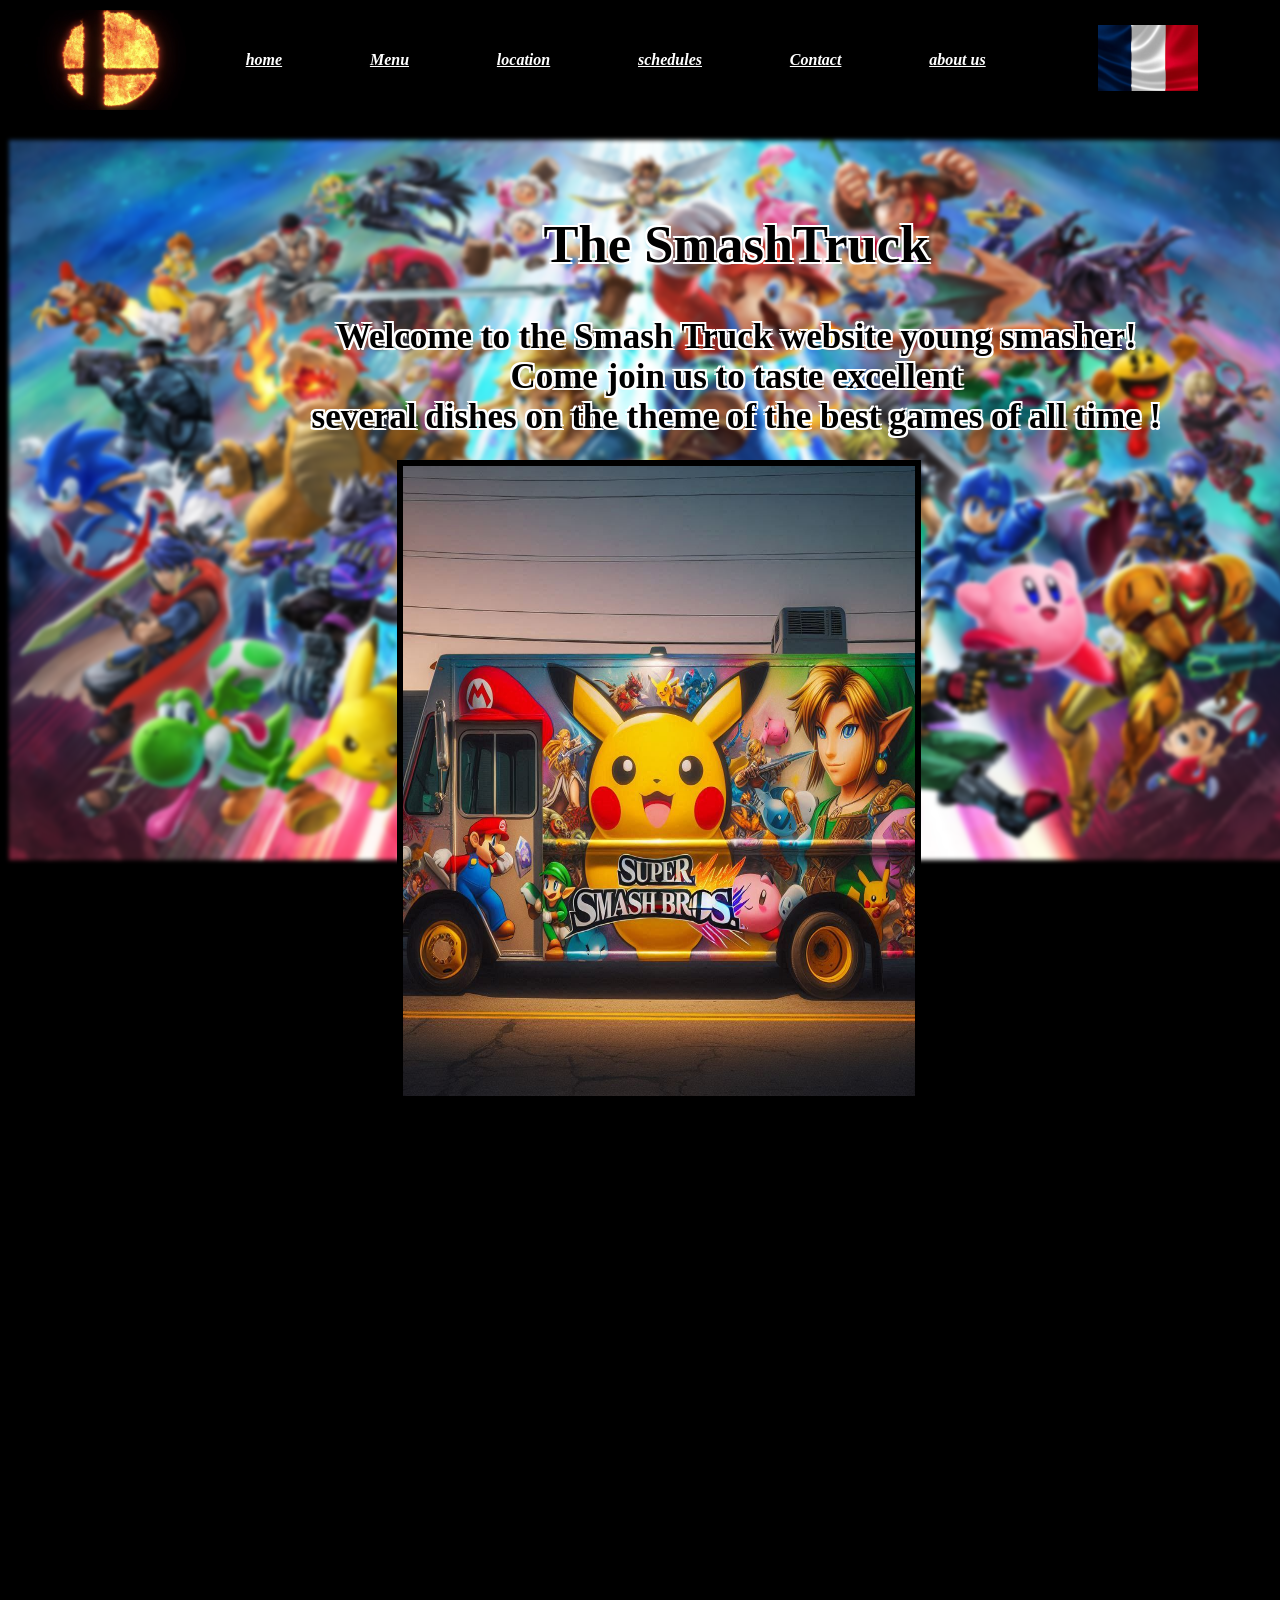
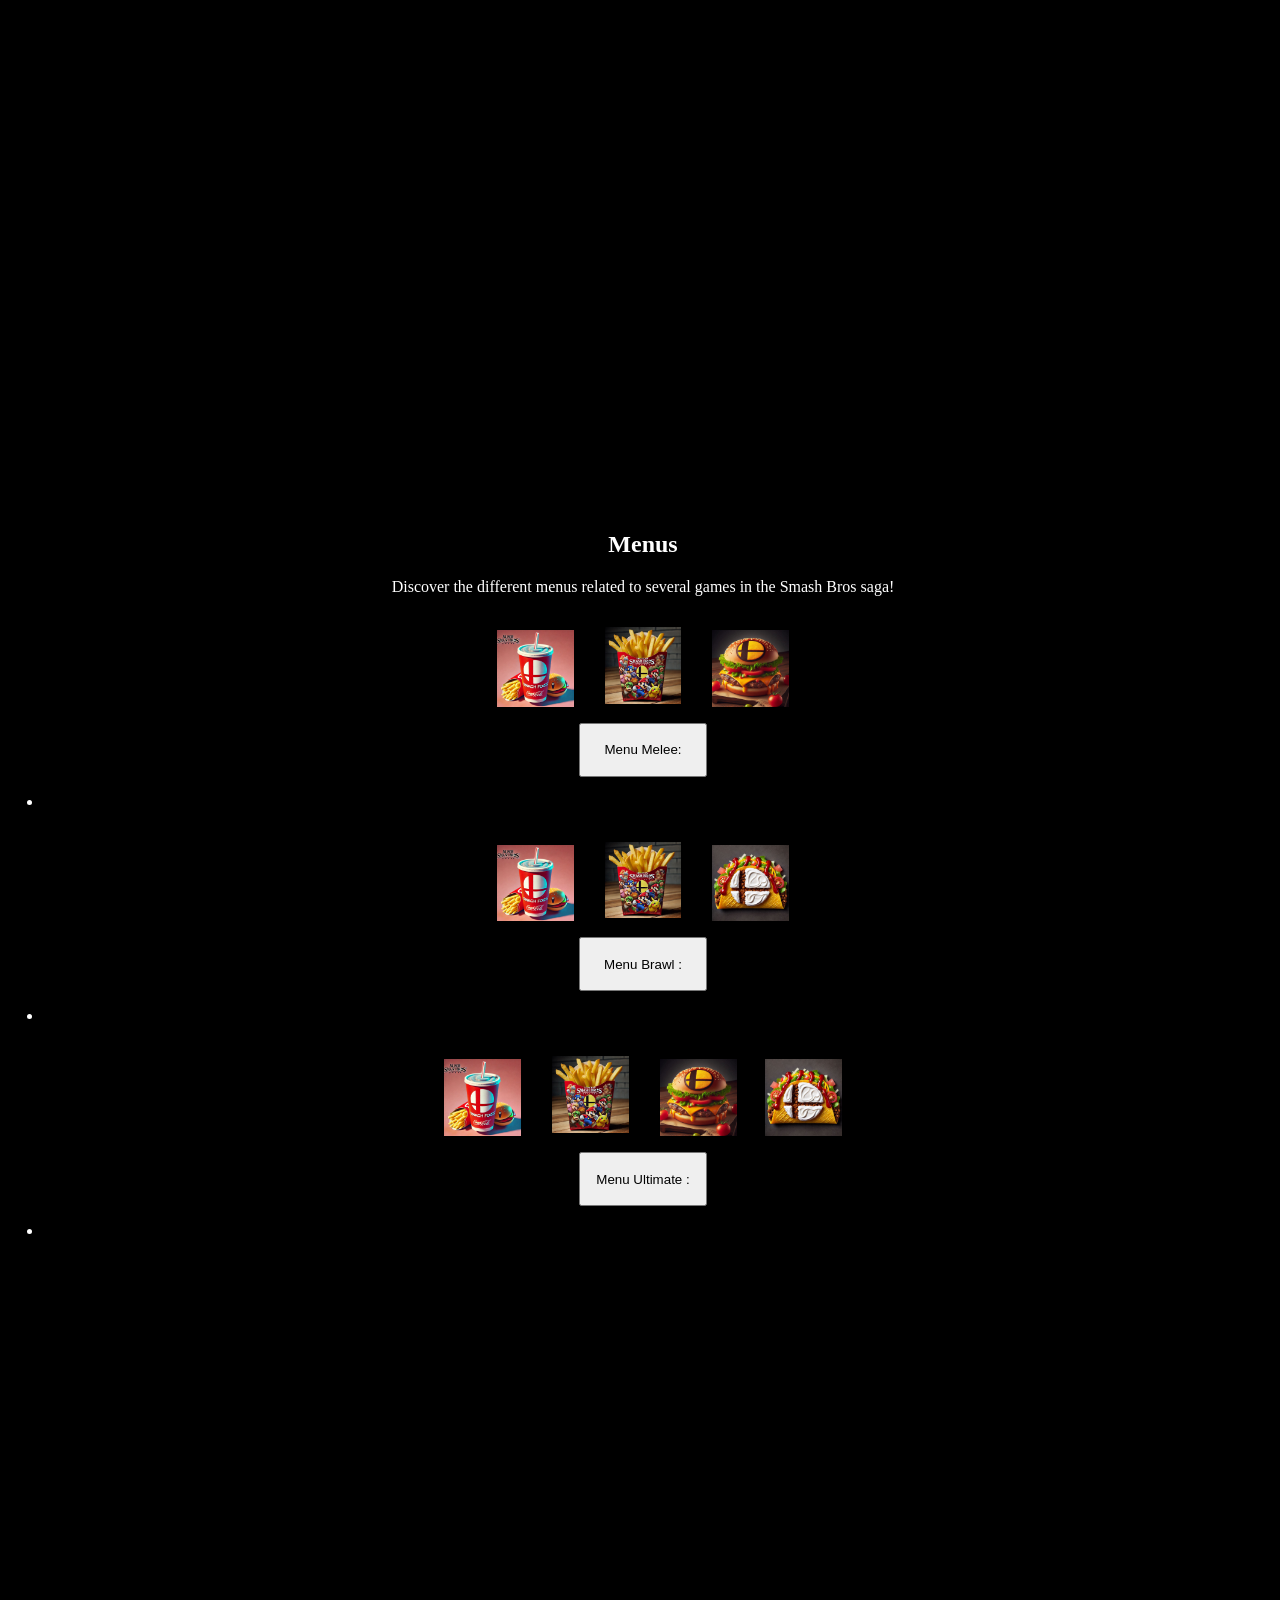
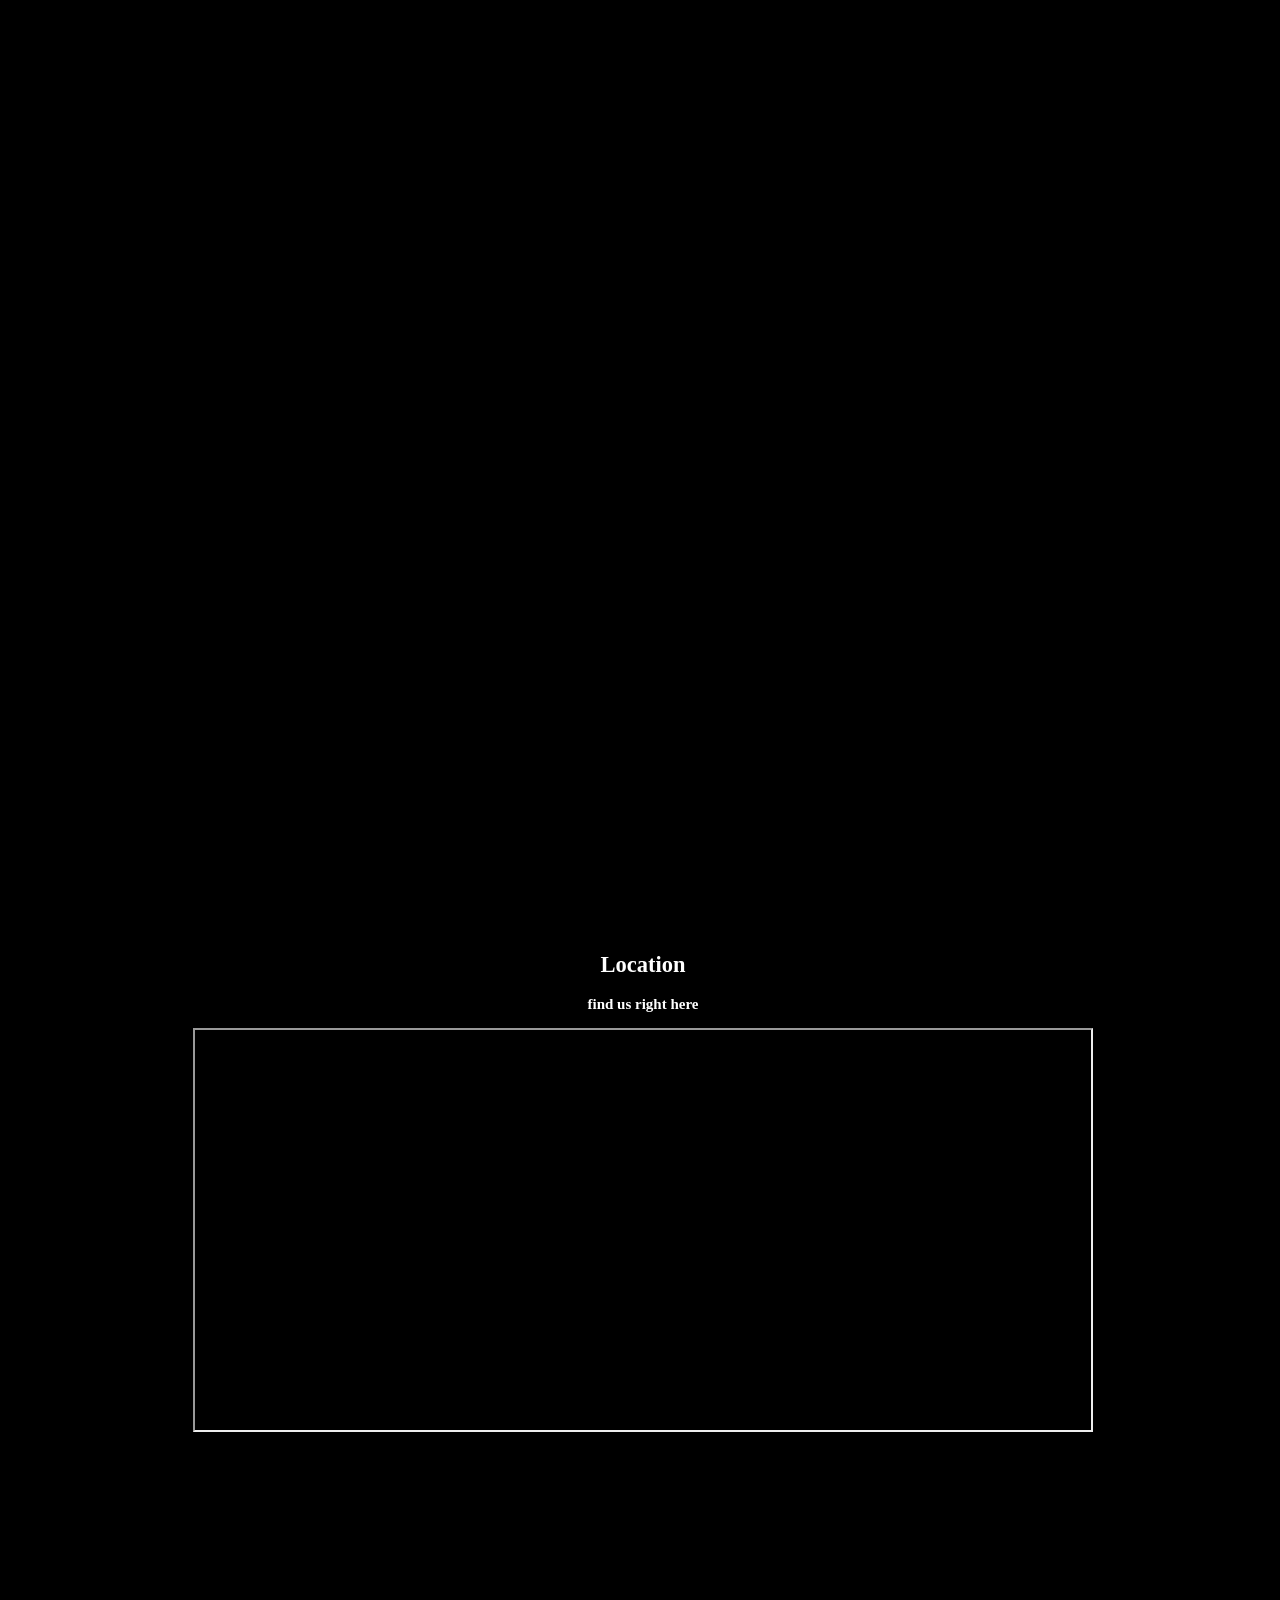
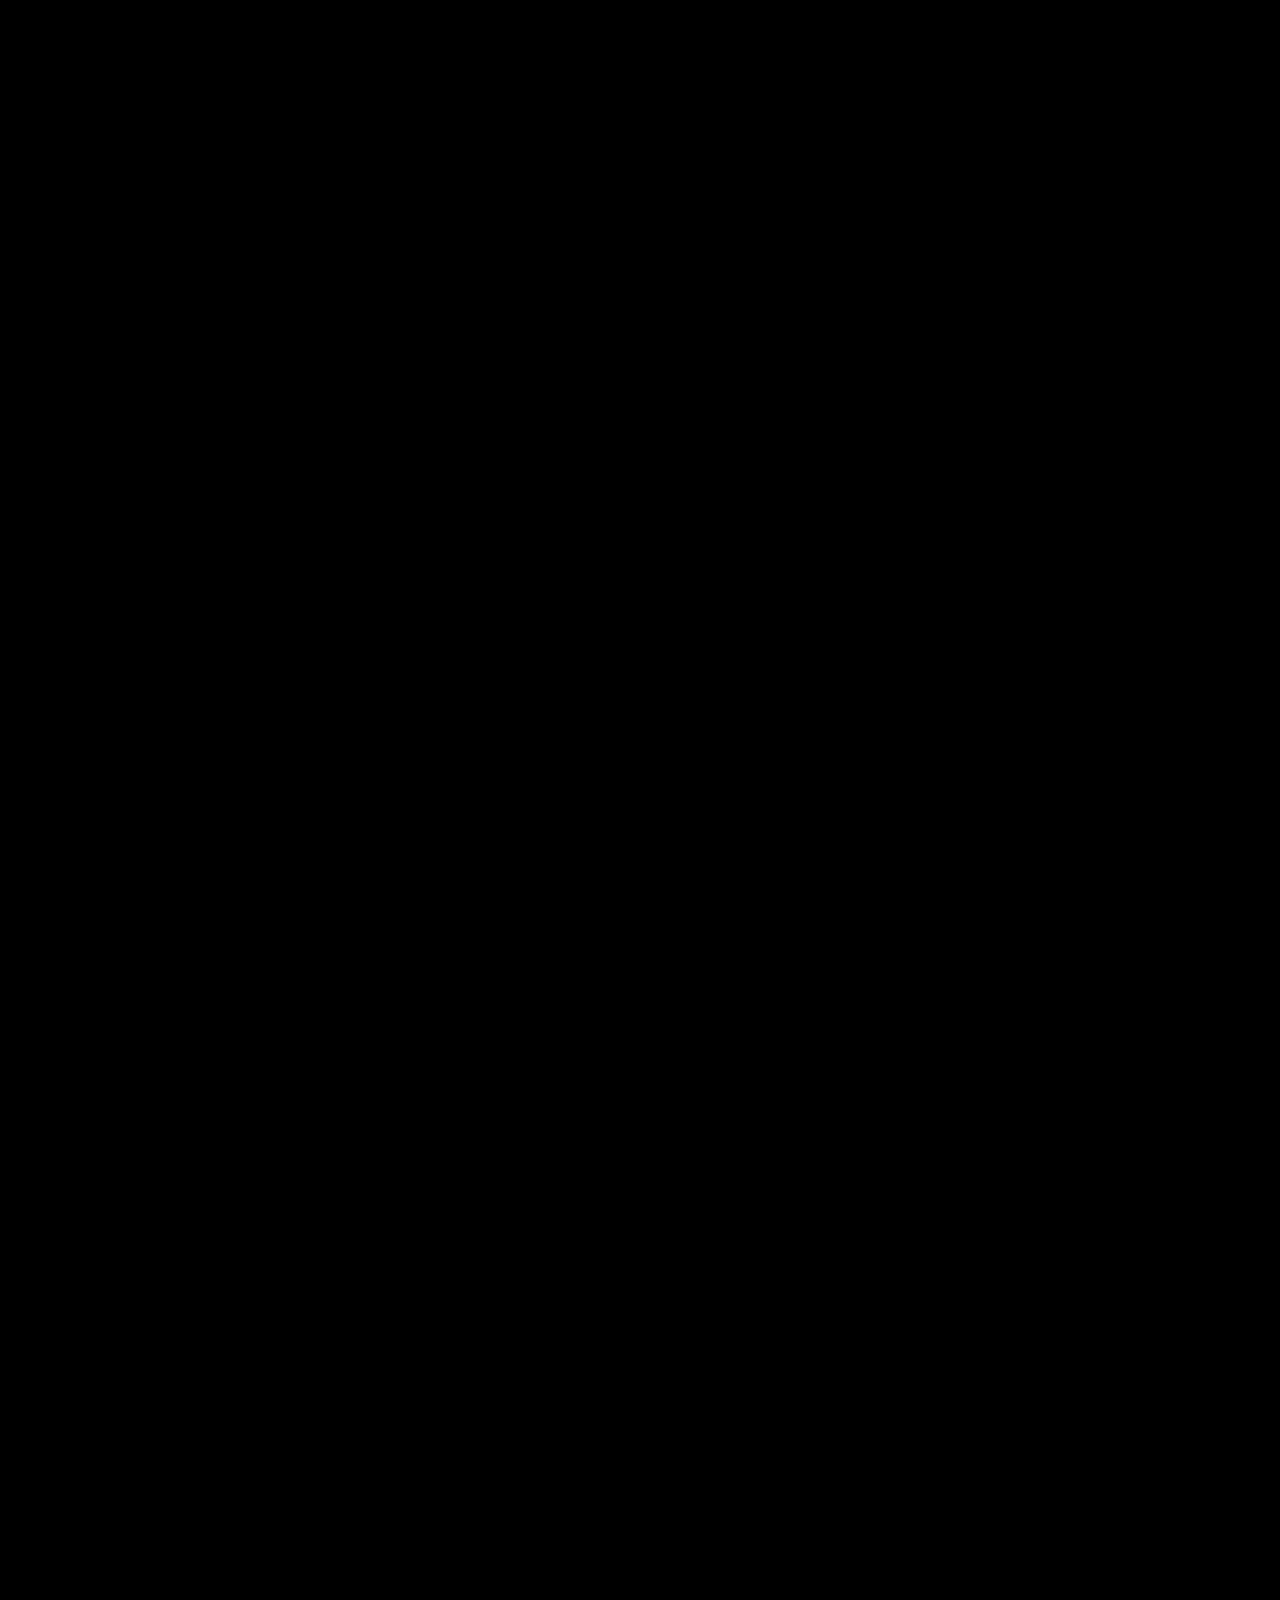
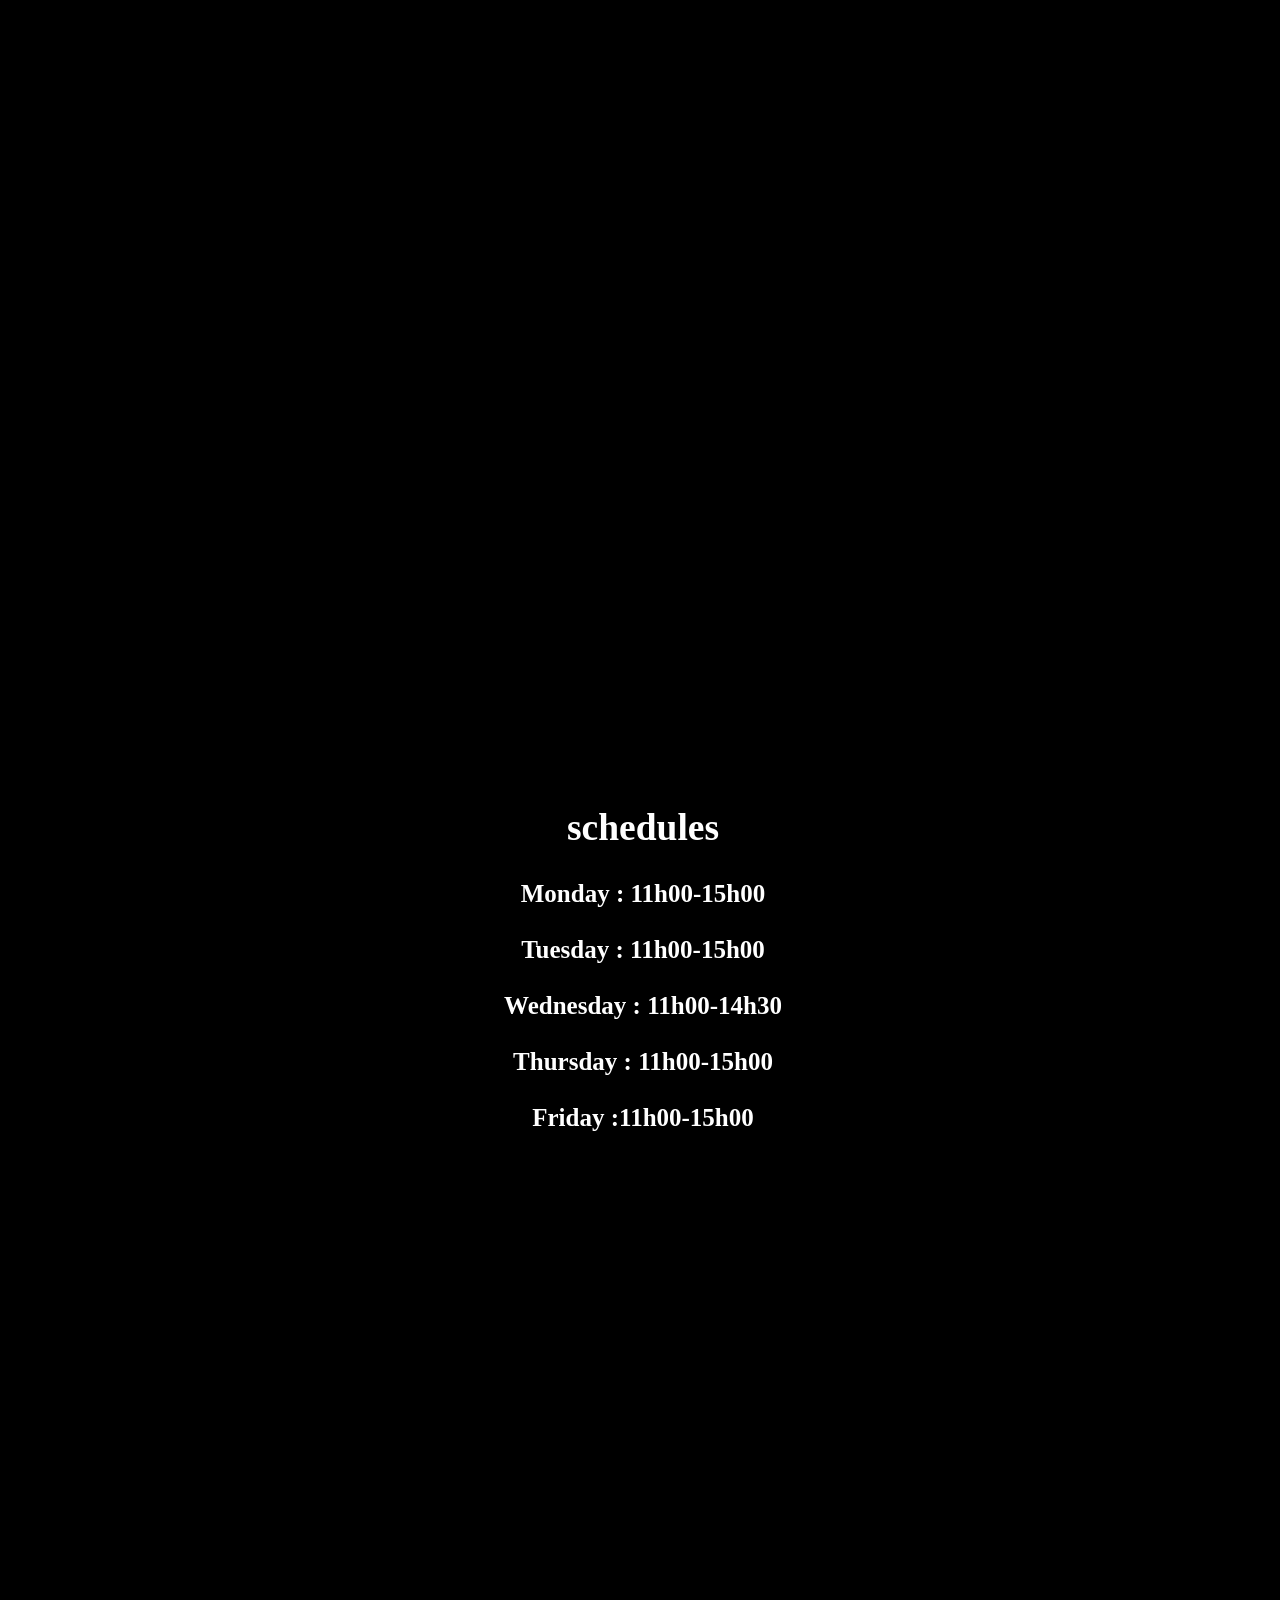
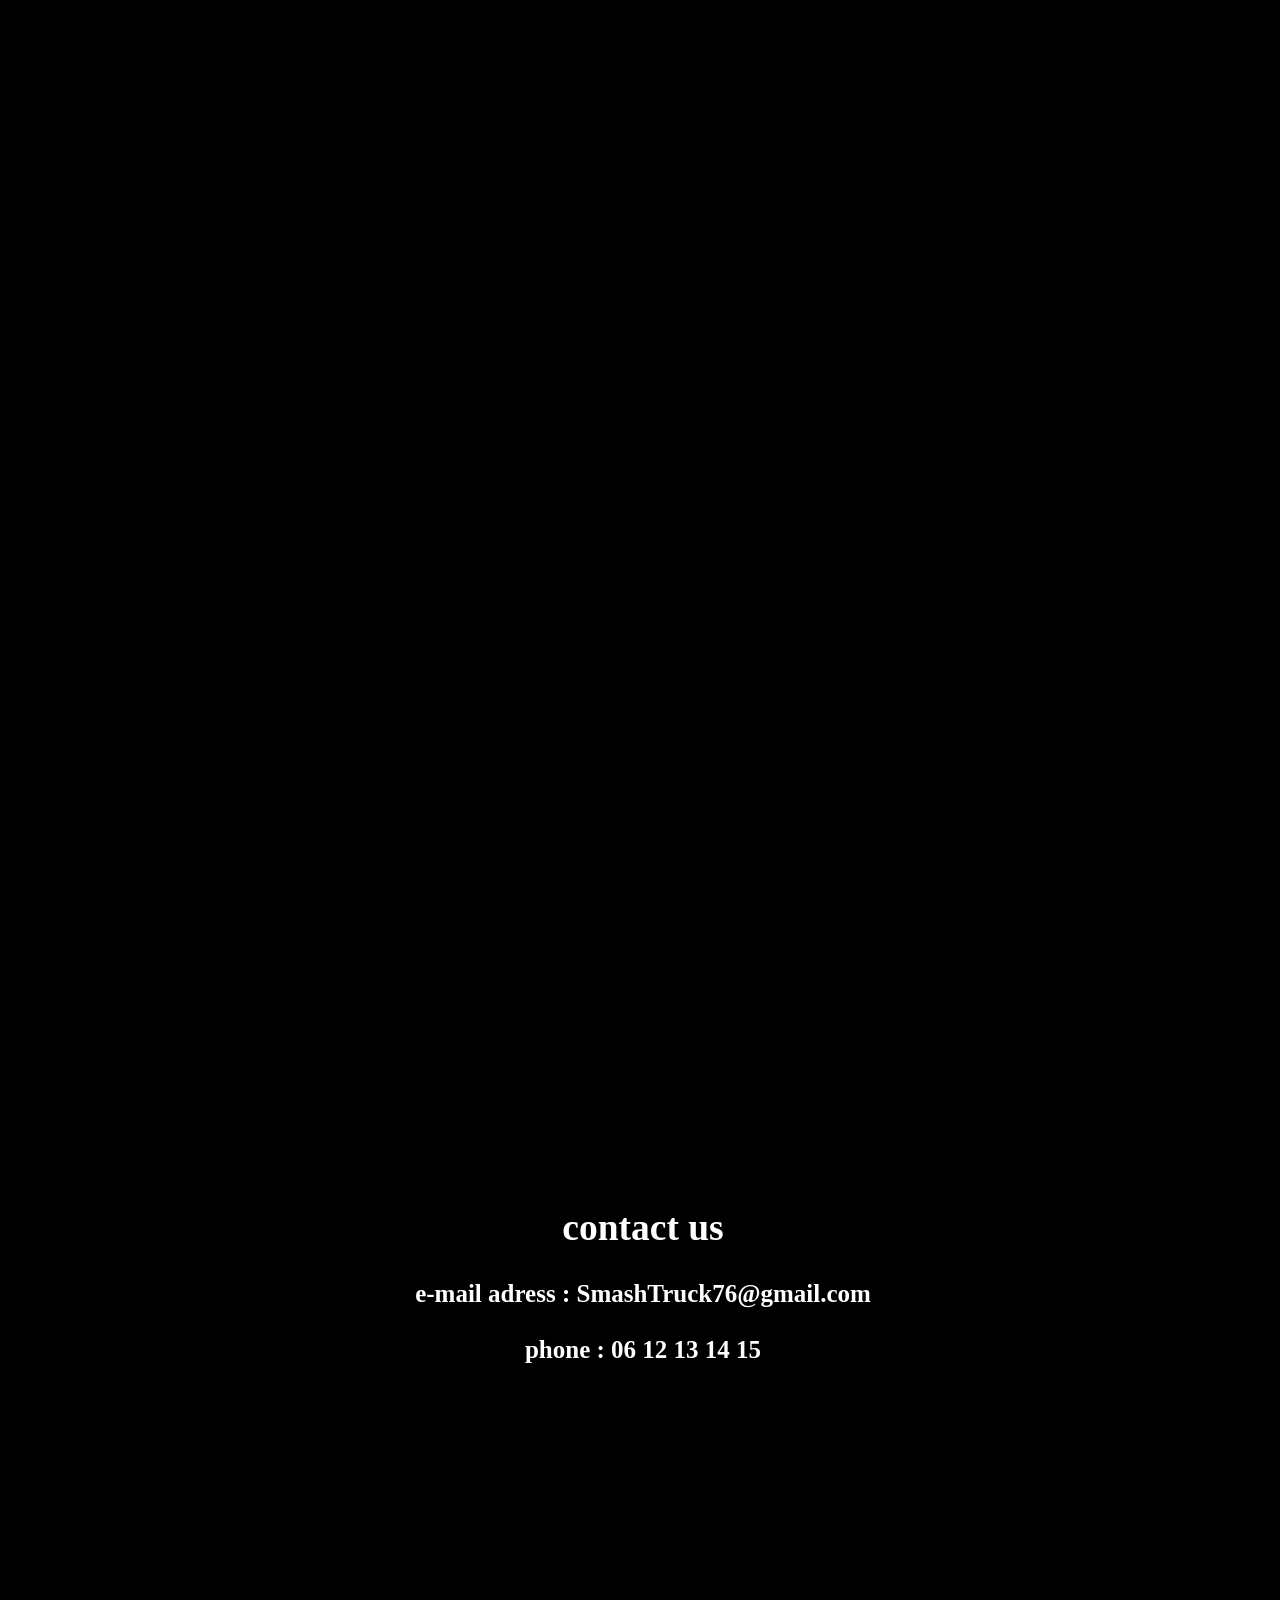
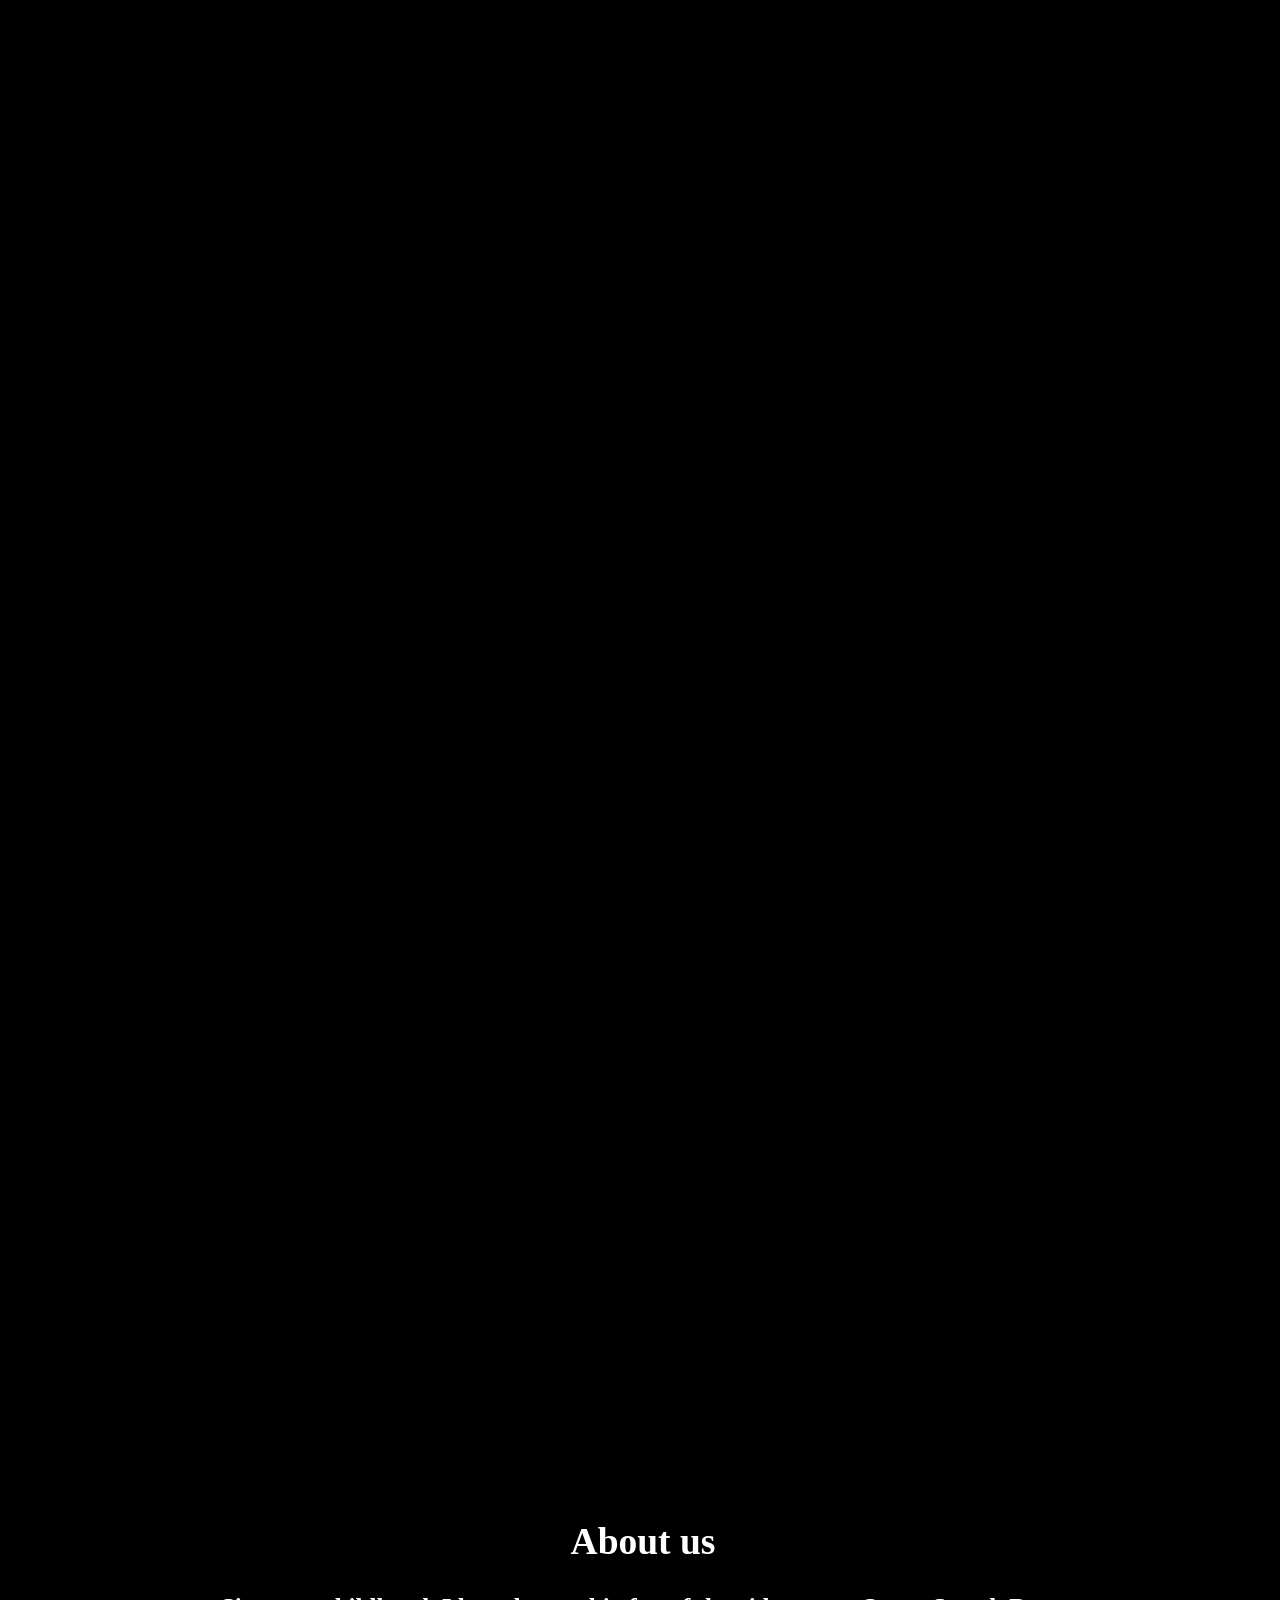
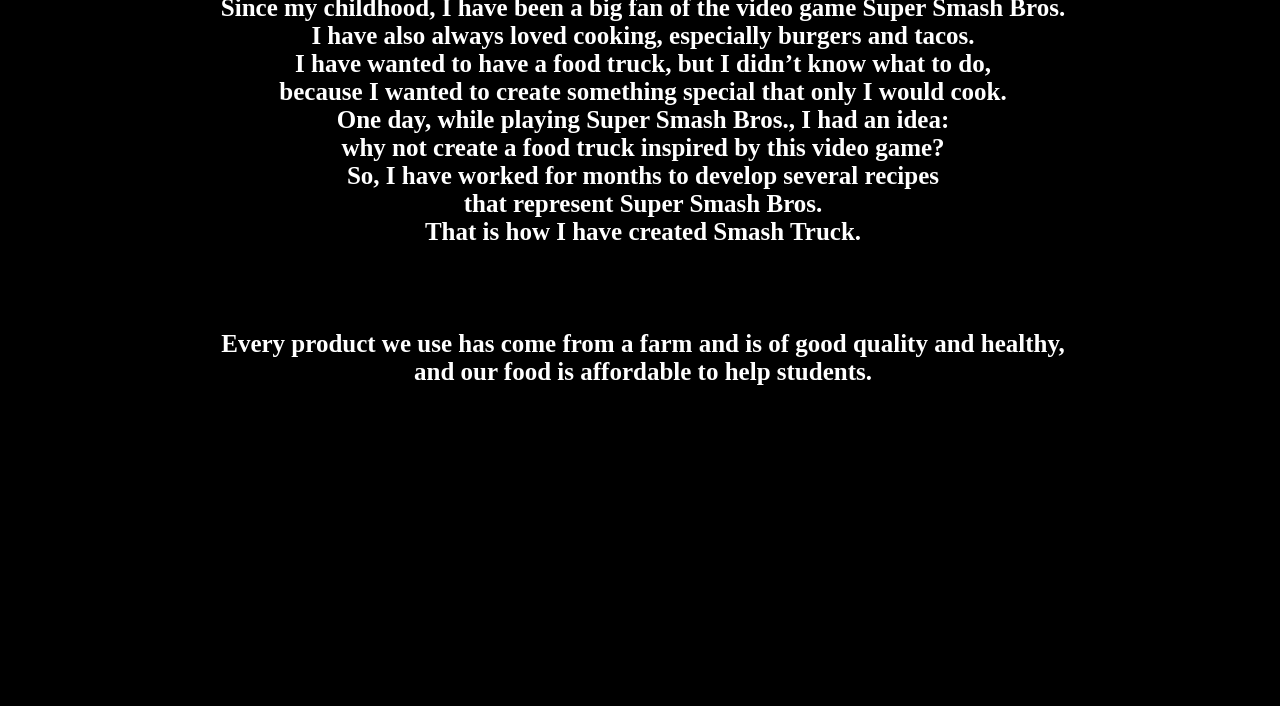
<file: site/foodtruck/index2.html>
<!DOCTYPE html>
<html lang="en">
<head>
    <meta charset="UTF-8">
    <meta name="viewport" content="width=device-width, initial-scale=1.0">
    <link rel="stylesheet" href="style.css">
    <title>SmashTruck</title>
</head>
<body>
   
    <header>

        <div class="header__top"> 
            <img src="img/logosmash.jpg" alt="logo" class="logo"> 
            <nav>
                <a href="#home">home</a>
                <a href="#menu">Menu</a>
                <a href="#loc">location</a>
                <a href="#horaires">schedules</a>
                <a href="#contact">Contact</a>
                <a href="#info">about us</a>
            </nav>
            <a href="index.html"><img src="img/france.png" id ="language" alt="anglais"></a> 
        </div>
        
         
    </header>

    <<section id="home" class="Section">
        <h2>The SmashTruck</h2>
        <p> Welcome to the Smash Truck website young smasher! <br> Come join us to taste excellent
             <br> several dishes on the theme of the best games of all time !  </p>
        
    </section>
        
    </section>

        <img src="img/TRUCKSMASH.png" alt="truck" class="smashtruck">
        <img src="img/smashbros.avif" alt="Background" id="blur">

    <section id="menu" class="Section">
        <h2><br><br><br><br>Menus</h2>  
        
        <p>Discover the different menus related to several games in the Smash Bros saga!</p>
                <img src="img/boisson.png" alt="food" class="boisson">
                <img src="img/frite.png" alt="food"  class="frite">
                <img src="img/burger.png" alt="food" class="burger"> <br>
                <button id ="b1">Menu Melee:</button> <!-- crée le bouton b1 sur lequel est écrit "Menu Melee"-->
               <ul> <li id="t1"></li> </ul>

                <img src="img/boisson.png" alt="food" class="boisson">
                <img src="img/frite.png" alt="food" class="frite">
                <img src="img/tacos.png" alt="food" class="tacos"> <br>
                <button id ="b2">Menu Brawl :</button>
               <ul> <li id="t2"></li> </ul>

                <img src="img/boisson.png" alt="food" class="boisson">
                <img src="img/frite.png" alt="food" class="frite">
                <img src="img/burger.png" alt="food" class="burger">
                <img src="img/tacos.png" alt="food" class="tacos"> <br>
                <button id ="b3">Menu Ultimate :</button>
                <ul><li id="t3"></li></ul>
        </section>
    
    

<section id="loc" class="Section">
    <h2><br><br><br><br><br>Location</h2>
    <p>find us right here</p>
    <iframe src="https://www.google.com/maps/embed?pb=!1m18!1m12!1m3!1d2602.557192711109!2d1.0024307760860371!3d49.2847872713931!2m3!1f0!2f0!3f0!3m2!1i1024!2i768!4f13.1!3m3!1m2!1s0x47e11ed4287dd85b%3A0xdeee92ad879e5f1d!2sIUT%20de%20Rouen%2C%20campus%20d&#39;Elbeuf%20-%20D%C3%A9pts%20M%C3%A9tiers%20du%20Multim%C3%A9dia%20et%20de%20l&#39;Internet%2C%20et%20R%C3%A9seaux%20%26%20T%C3%A9l%C3%A9communications!5e0!3m2!1sfr!2sfr!4v1733411375087!5m2!1sfr!2sfr" id="map"></iframe>
</section>


<section id="horaires" class="section">
    <h2><br><br><br><br>schedules</h2>
    <p>Monday : 11h00-15h00<br><br>Tuesday : 11h00-15h00<br><br>Wednesday : 11h00-14h30<br><br>Thursday : 11h00-15h00<br><br>Friday :11h00-15h00 </p>
</section>


<section id="contact" class="Section">
    <h2><br><br><br><br>contact us  </h2>
    <p>e-mail adress : SmashTruck76@gmail.com<br><br>phone : 06 12 13 14 15</p>
</section>
<section id="info" class="Section">
    <h2><br><br>About us </h2>
    <p>
        Since my childhood, I have been a big fan of the video game Super Smash Bros. <br> 
        I have also always loved cooking, especially burgers and tacos. <br> 
        I have wanted to have a food truck, but I didn’t know what to do, <br> 
        because I wanted to create something special that only I would cook. <br> 
        One day, while playing Super Smash Bros., I had an idea: <br> 
        why not create a food truck inspired by this video game? <br>
        So, I have worked for months to develop several recipes <br>
        that represent Super Smash Bros. <br> That is how I have created Smash Truck. <br><br><br><br>

        Every product we use has come from a farm and is of good quality and healthy, <br> 
        and our food is affordable to help students.




</section>

<script src="site.js"></script> <!-- associe au document javascript site.js-->
</body>
</html>
</file>
<file: style.css>
html {
  scroll-behavior: smooth;
  scroll-padding-top: 100px;
}

body {
  margin: 0;
  padding: 0;
  background-color: #0b111e; 
  color: #f0f0f0;
  overflow-x: hidden;
  line-height: 1.6;
}

header {
  z-index: 1000;
  pointer-events: none;
}

header .navbar {
  pointer-events: auto;
}

.header-pill {
  background: linear-gradient(90deg, #0d1b2a 0%, #0077b6 100%);
  border-radius: 50px;
  box-shadow: 0 8px 25px rgba(0,0,0,0.5); 
  border: 1px solid rgba(255, 255, 255, 0.1);
  padding: 0.5rem 1rem;
  transition: all 0.3s ease;
}

.navbar-nav .nav-link {
  color: #ffffff !important;
  font-weight: 600; 
  font-size: 15px;
  padding: 10px 15px;
  margin: 0 2px;
  z-index: 2;
  position: relative;
  transition: color 0.3s;
}

.navbar-nav .nav-link:hover {
  color: #90e0ef !important;
}

.navbar-nav .nav-link.active-link {
  text-shadow: 0 0 15px rgba(0, 180, 216, 0.8);
}

#marker {
  position: absolute;
  top: 50%;
  transform: translateY(-50%);
  height: 80%;
  background-color: #00b4d8;
  border-radius: 25px;
  z-index: 0;
  transition: all 0.4s cubic-bezier(0.25, 0.8, 0.25, 1);
  opacity: 0;
  pointer-events: none;
  box-shadow: 0 0 15px rgba(0, 180, 216, 0.4);
}

.navbar-nav {
  position: relative;
}

#download-button {
  border-radius: 20px;
  font-weight: bold;
  background-color: #dc3545;
  border: none;
  transition: all 0.3s;
}

#download-button:hover {
  background-color: #ff4d5e;
  transform: scale(1.05);
  box-shadow: 0 0 15px rgba(220, 53, 69, 0.5);
}

@media (max-width: 991px) {
  .header-pill {
    border-radius: 20px;
    padding: 15px 20px;
    background: linear-gradient(180deg, #0a1128 0%, #001f54 100%);
    border: 1px solid rgba(0, 180, 216, 0.4);
    box-shadow: 0 10px 40px rgba(0, 0, 0, 0.8);
  }

  .navbar-collapse {
    margin-top: 10px;
    border-top: 1px solid rgba(0, 180, 216, 0.3);
    padding-top: 10px;
  }

  .navbar-nav .nav-link {
    text-align: left;
    padding: 12px 10px;
    border-bottom: 1px solid rgba(0, 180, 216, 0.2);
  }

  .navbar-nav .nav-link:last-child {
    border-bottom: none;
  }

  .navbar-nav.ms-lg-3 {
    margin-left: 0 !important;
    margin-top: 20px;
    padding-bottom: 10px;
  }

  #marker {
    display: none !important;
  }
}

h1 {
  text-align: center;
  width: 100%;
  display: block;
  color: #90e0ef;
  font-size: 50px;
  font-weight: 700;
  margin-top: 100px;
  text-shadow: 0 4px 10px rgba(0,0,0,0.5);
}

h2 {
  text-align: center;
  width: 100%;
  display: block;
  color: #90e0ef;
  font-size: 32px;
  font-weight: 600;
  margin-bottom: 40px;
  position: relative;
}

h2::after {
  content: '';
  display: block;
  width: 60px;
  height: 3px;
  background: #00b4d8;
  margin: 10px auto 0;
  border-radius: 2px;
  box-shadow: 0 0 10px rgba(0, 180, 216, 0.5);
}

.neon-text {
  font-weight: bold;
  font-size: 1.5rem;
  color: transparent; 

  background: linear-gradient(
    120deg, 
    #90e0ef 0%, 
    #ffffff 50%, 
    #90e0ef 100%
  );
  
  background-size: 200% auto;
  -webkit-background-clip: text;
  background-clip: text;
  filter: drop-shadow(0 0 5px rgba(0, 180, 216, 0.5));
  animation: infinite-flow 3s linear infinite;
}

@keyframes infinite-flow {
  0% {
    background-position: 0% 50%;
  }
  100% {
    background-position: 200% 50%;
  }
}

/* =========================================
   SECTIONS AVEC MOTIF FLOU INTERCONNECTÉ ALTERNÉ (MIROIR VISUEL)
   ========================================= */

#hero {
  min-height: 100vh;
  display: flex;
  justify-content: center;
  align-items: center;
  flex-direction: column;
  text-align: center;
  padding-top: 80px;
  position: relative;
  overflow: hidden;
}

#hero::before {
  content: "";
  position: absolute;
  top: 0; left: 0; right: 0; bottom: 0;
  background: linear-gradient(rgba(10, 17, 40, 0.75), rgba(0, 29, 61, 0.65)), url('img/background_portfolio.png');
  background-size: cover;
  background-position: center;
  background-repeat: no-repeat;
  filter: blur(7px); 
  transform: scale(1.05); 
  z-index: 0;
}

#hero .hero-content {
  position: relative;
  z-index: 1;
}

.home-section {
  padding: 80px 20px;
  position: relative;
  overflow: hidden;
}

.home-section::before {
  content: "";
  position: absolute;
  top: 0; left: 0; right: 0; bottom: 0;
  background: 
    linear-gradient(to bottom, rgba(10, 17, 40, 0.9) 0%, rgba(0, 29, 61, 0.4) 50%, rgba(10, 17, 40, 0.9) 100%),
    url('img/background_portfolio.png');
  background-size: auto;
  background-repeat: repeat;
  background-position: top center;
  filter: blur(5px);
  z-index: 0;
}

.home-section .container {
  position: relative;
  z-index: 1;
}

/* Section Montage (Audiovisuel) */
#montage {
  position: relative;
  width: 100%;
  padding: 80px 20px;
  text-align: center;
  overflow: hidden;
  background: transparent !important;
}

#montage::before {
  content: "";
  position: absolute;
  top: 0; left: 0; right: 0; bottom: 0;
  background: 
    linear-gradient(to top, rgba(10, 17, 40, 0.9) 0%, rgba(0, 29, 61, 0.4) 50%, rgba(10, 17, 40, 0.9) 100%),
    url('img/background_portfolio.png');
  background-size: auto;
  background-repeat: repeat;
  background-position: bottom center;
  transform: scaleY(-1); 
  filter: blur(5px);
  z-index: 0;
}

#montage .container {
  position: relative;
  z-index: 1;
}

/* ---- AJOUT RESPONSIVE POUR LES IMAGES DE FOND SUR MOBILE ---- */
@media (max-width: 767px) {
  #hero::before {
    background: linear-gradient(rgba(10, 17, 40, 0.75), rgba(0, 29, 61, 0.65)), url('img/background_mobile.png');
    background-size: cover;
    background-position: center;
  }

  .home-section::before {
    background: 
      linear-gradient(to bottom, rgba(10, 17, 40, 0.9) 0%, rgba(0, 29, 61, 0.4) 50%, rgba(10, 17, 40, 0.9) 100%),
      url('img/background_mobile.png');
    background-size: cover; /* 'cover' est souvent plus adapté sur mobile pour éviter les répétitions disgracieuses */
    background-position: center;
  }

  #montage::before {
    background: 
      linear-gradient(to top, rgba(10, 17, 40, 0.9) 0%, rgba(0, 29, 61, 0.4) 50%, rgba(10, 17, 40, 0.9) 100%),
      url('img/background_mobile.png');
    background-size: cover;
    background-position: center;
  }
}
/* ------------------------------------------------------------- */

/* =========================================
   SUITE DES STYLES DE COMPOSANTS
   ========================================= */

.home-limit-width {
  max-width: 950px;
  margin: 0 auto;   
  width: 100%;
}

.photo-container {
  width: 100%;
  height: 100%; 
  min-height: 300px;
}

.home-photo {
  width: 100%;
  height: 100%;
  object-fit: cover;
  border-radius: 15px 0 0 15px;
  border: 2px solid rgba(0, 180, 216, 0.4);
  border-right: none; 
  box-shadow: -10px 10px 30px rgba(0,0,0,0.4);
}

.home-content {
  height: 100%; 
  display: flex;
  align-items: center; 
  font-size: 1.1rem; 
  line-height: 1.7;
  color: #f1f1f1;
  background: rgba(13, 27, 42, 0.4);
  backdrop-filter: blur(10px);
  padding: 40px;
  border-radius: 0 15px 15px 0;
  border: 1px solid rgba(0, 180, 216, 0.3);
  border-left: none;
  text-align: left;
}

@media (max-width: 767px) {
  .home-section {
    padding: 60px 20px;
  }
  .home-limit-width {
    max-width: 100%;
  }
  .photo-container {
    height: auto; 
    min-height: auto;
    text-align: center;
    margin-bottom: 25px;
  }
  .home-photo {
    width: 260px;
    height: 260px;
    border-radius: 15px; 
    border: 2px solid rgba(0, 180, 216, 0.4);
    box-shadow: 0 10px 20px rgba(0,0,0,0.5);
  }
  .home-content {
    border-radius: 15px;
    border: 1px solid rgba(0, 180, 216, 0.3);
    background: rgba(13, 27, 42, 0.5);
    padding: 20px 20px;  
    font-size: 0.95rem;  
    line-height: 1.6;
  }
}

/* Sections Graph et Dev uniquement (Fond dégradé radial) */
#graph, #dev {
  position: relative;
  width: 100%;
  padding: 80px 20px;
  text-align: center;
  background: radial-gradient(circle at center, #001d3d 0%, #0a1128 90%);
}

.carousel {
  position: relative;
  width: 100%;
  height: 70vh;
  display: flex;
  justify-content: center;
  align-items: center;
  overflow: hidden;
  margin: 20px auto;
}

.carousel-inner {
  position: relative;
  width: 80vw;
  height: 100%;
  margin: auto;
}

.carousel-inner img, .carousel-inner a img {
  position: absolute;
  top: 50%;
  left: 50%;
  transform: translate(-50%, -50%);
  max-width: 100%;
  max-height: 100%;
  object-fit: contain;
  opacity: 0;
  transition: opacity 0.5s ease-in-out;
  pointer-events: none;
  border-radius: 15px;
  box-shadow: 0 0 15px rgba(0, 0, 0, 0.6);
}

.carousel-inner img.active {
  opacity: 1;
  pointer-events: auto;
}

.carousel-controls {
  position: absolute;
  top: 50%;
  left: 0;
  right: 0;
  transform: translateY(-50%);
  display: flex;
  justify-content: space-between;
  padding: 0 20px;
  pointer-events: none;
}

.carousel-controls button {
  pointer-events: auto;
  background: rgba(0, 0, 0, 0.6);
  border: none;
  color: white;
  font-size: 2rem;
  border-radius: 50%;
  width: 50px;
  height: 50px;
  cursor: pointer;
  transition: background 0.3s;
}

.carousel-controls button:hover {
  background: #00b4d8;
}

.carousel-dots {
  position: absolute;
  bottom: 10px;
  left: 0;
  right: 0;
  text-align: center;
}

.carousel-dots button {
  background-color: white;
  border: none;
  opacity: 0.5;
  width: 12px;
  height: 12px;
  margin: 0 5px;
  border-radius: 50%;
  cursor: pointer;
  transition: opacity 0.3s;
}

.carousel-dots button.active {
  opacity: 1;
  background-color: #00b4d8;
}

.description-btn {
  margin-top: 20px;
  background-color: #00b4d8;
  color: white;
  border: none;
  padding: 10px 25px;
  font-size: 1rem;
  border-radius: 5px;
  cursor: pointer;
  transition: transform 0.2s;
  box-shadow: 0 4px 15px rgba(0, 180, 216, 0.4);
}

.description-btn:hover {
  transform: scale(1.05);
  background-color: #90e0ef;
  color: #0b111e;
}

.modal {
  position: fixed;
  top: 0;
  left: 0;
  width: 100%;
  height: 100%;
  background-color: rgba(0,0,0,0.9);
  display: flex;
  align-items: center;
  justify-content: center;
  z-index: 2000;
  backdrop-filter: blur(5px);
}

.modal.hidden {
  display: none;
}

.modal-content {
  background-color: #0d1b2a;
  color: white;
  padding: 40px;
  border-radius: 10px;
  max-width: 600px;
  width: 90%;
  text-align: center;
  box-shadow: 0 0 30px rgba(0, 180, 216, 0.2);
  position: relative;
  font-size: 1.1rem;
  line-height: 1.6;
  border: 1px solid rgba(0, 180, 216, 0.2);
}

.close-button {
  position: absolute;
  top: 15px;
  right: 20px;
  font-size: 30px;
  cursor: pointer;
  color: #aaa;
  transition: color 0.3s;
}

.close-button:hover {
  color: white;
}

/* =========================================
   BLOC PROJET (Description + Carrousel)
   ========================================= */

.project-showcase {
  margin-top: 60px;
  max-width: 1100px;
}

.project-info {
  background: rgba(13, 27, 42, 0.5);
  backdrop-filter: blur(10px);
  border: 1px solid rgba(0, 180, 216, 0.3);
  border-radius: 15px;
  padding: 35px;
  text-align: left;
  height: 100%;
  box-shadow: 0 10px 30px rgba(0,0,0,0.4);
}

.project-info h3 {
  color: #90e0ef;
  font-size: 1.8rem;
  font-weight: 700;
  margin-bottom: 20px;
  text-shadow: 0 4px 10px rgba(0,0,0,0.4);
}

.project-info p {
  color: #f0f0f0;
  font-size: 1.05rem;
  line-height: 1.7;
  margin: 0;
}

.project-carousel-col {
  text-align: center;
}

.project-carousel {
  height: 60vh;
  max-height: 560px;
}

/* Les points de pagination sortent du cadre du carrousel pour ne plus
   cacher le bas des images, et sont replacés juste en dessous. */
.project-carousel-col .carousel-dots {
  position: static;
  margin-top: 15px;
  margin-bottom: 20px;
}

.project-carousel-col .description-btn {
  margin-top: 0;
}

@media (max-width: 991px) {
  .project-showcase {
    margin-top: 40px;
  }

  .project-carousel {
    height: 55vh;
    max-height: 480px;
  }
}

@media (max-width: 767px) {
  .project-info {
    padding: 25px;
  }

  .project-info h3 {
    font-size: 1.5rem;
  }

  .project-info p {
    font-size: 0.95rem;
  }
}
</file>
<file: site/foodtruck/style.css>
html, body{
    margin:0;
    padding:0;
    background-color:black;
    scroll-behavior: smooth;
    }



header {
  position:fixed;
  width: 100%;
  z-index: 10;
}

.header__top {
    display: flex;
    align-items: center;
    background-color: black;
    padding:19px;
    text-align: center;
    font-size: 16px;
    font-weight: bold;
    z-index: 10;
    font-style: italic;
    height:82px;
  

}
nav{
    background-color:black;
    color: white;
    width:100%;
    height:auto;
    top: 0px;
    z-index: 10; /*Designe dans quel plan il se situe, exemple: 0, il est en dernier plan et plus la valeur augmente plus il est au dessus */
}
#home {
    position:absolute;
    top: 140px;
    left: 22%;
    padding:20px;
    color:black;
    font-size : 35px;
    font-weight: bold;
    text-align: center;
    margin:10px; /*fait une marge de 10 pixel*/
    z-index: 1;
    opacity:0,5;
    text-shadow: -2px -2px 0 #ffffff, 2px -2px 0 white, -2px 2px 0 white, 2px 2px 0 white
}
#language{
    width:100px;
    height:auto;
    font-size : 1px;
    padding:1px;
    z-index: 100;
}

.smashtruck{
    width:40%;
    height: 70%;
    position:absolute;
    top:460px;
    left:31%;
    z-index: 9;
    border: solid black 6px;
}

.logo{
    top:0px;
    width:auto;
    height: 100px;  
}

a:link {
    color:white;
}

a:visited {
    color:white;
}

a:focus {
    color:white;
}

a:hover {
    background-color:blueviolet;
    color:white;
    padding-block:30px;
}

a:active {
    color:white;
}

#blur{
    filter:blur(2px);
    position:fixed;
    width:100%;
    height:auto;
    top:140px;
    z-index:0;
}

a{
    padding: 1% 5%;
    z-index:477;
}

#menu {
    top: 2000px;
    z-index: 8;
    color:white;
    position:absolute;
    text-align: center;
    border:solid black 3px;
    left:0%;
    background-color:black;
    width:100%;
    height: 120%;
}
.burger {
    width:6%;
    height: auto;
    padding:12px;
}

.tacos {
    width:6%;
    height: auto;
    padding:12px;
}
.boisson {
    width:6%;
    height: auto;
    padding:12px; /*génère un écart de remplissage de 12 pixels*/
}
.frite {
    width:6%;
    height: auto;
    padding:15px;
}


#loc {
    top: 4000px;
    z-index: 7;
    color:white;
    position:absolute;
    text-align: center;
    border:solid black 3px;
    left:0%;
    background-color:black;
    width: 100%;
    height: 100%;
    font-size : 15px;
    font-weight: bold
}

#map{
    width:70%;
    height:400px;
}

#horaires {
    top: 7000px;
    z-index: 8;
    color:white;
    position:absolute;
    text-align: center;
    border:solid black 3px;
    left:0%;
    background-color:black;
    width:100%;
    height:100%;
    font-size : 25px;
    font-weight: bold
}

#contact{
    top: 9000px;
    z-index: 8;
    color:white;
    position:absolute;
    text-align: center;
    border:solid black 3px;
    left:0%;
    background-color:black;
    width:100%;
    height:100%;
    font-size : 25px;
    font-weight: bold
    
}

#info{
    top: 11000px;
    z-index: 8;
    color:white;
    position:absolute;
    text-align: center;
    border:solid black 3px;
    left:0%;
    background-color:black;
    width:100%;
    height:100%;
    font-size : 25px;
    font-weight: bold  
}

#b1{
    width:10%;
    height:5%;
}
#b2{
    width:10%;
    height:5%;
}
#b3{
    width:10%;
    height:5%;
}
</file>
